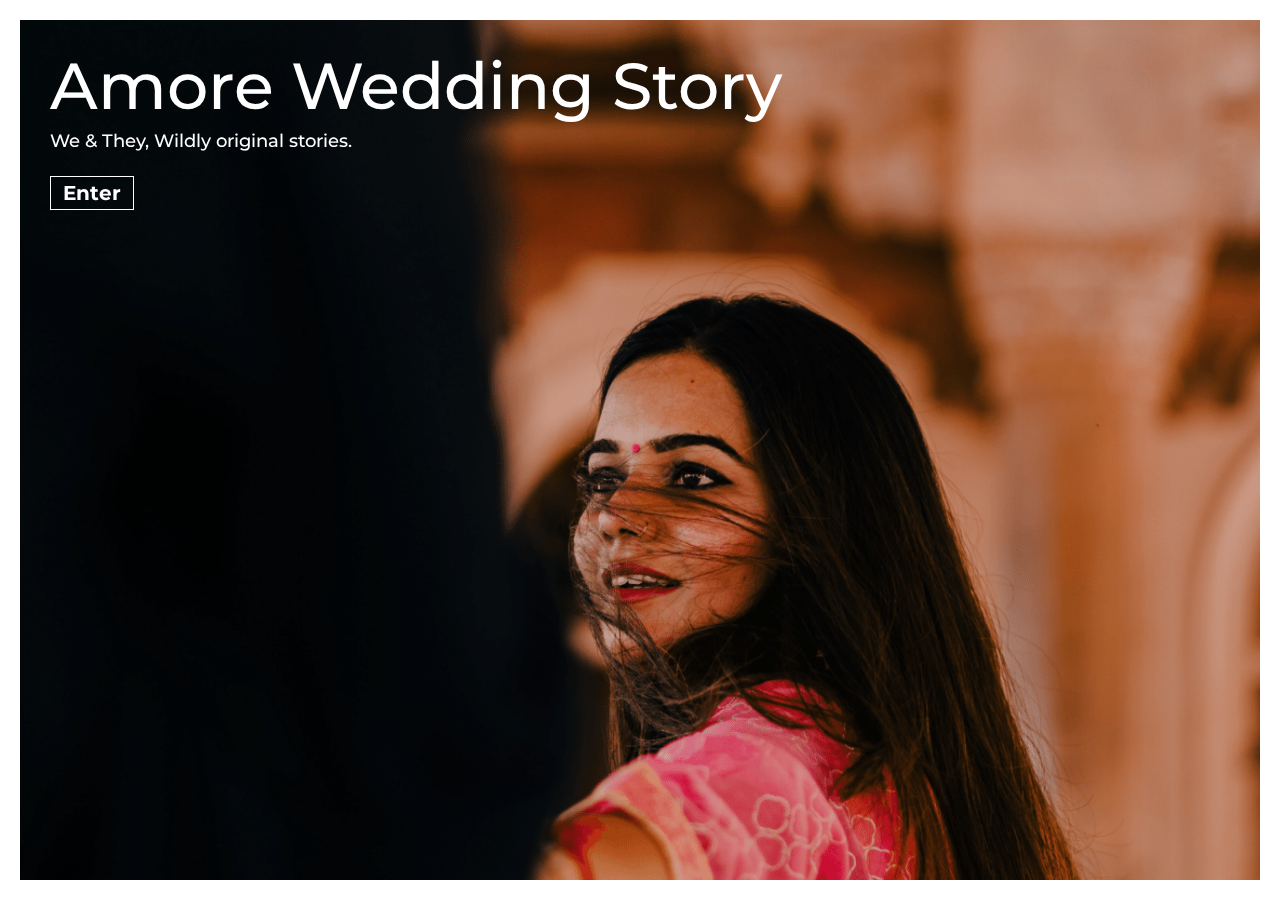
<file: index.html>
<!DOCTYPE html>
<html lang="en">

<head>
    <meta charset="UTF-8">
    <meta http-equiv="X-UA-Compatible" content="IE=edge">
    <meta name="viewport" content="width=device-width, initial-scale=1.0">
    <!-- bootstrap -->
    <link rel="stylesheet" href="https://maxcdn.bootstrapcdn.com/bootstrap/3.3.6/css/bootstrap.min.css">
    <script src="https://ajax.googleapis.com/ajax/libs/jquery/2.1.4/jquery.min.js"></script>
    <script src="https://maxcdn.bootstrapcdn.com/bootstrap/3.3.6/js/bootstrap.min.js"></script>


    <link rel="icon" href="./images/logo.png" type="image/icon type">
    <title>Amore Wedding Story</title>
    <style>/*
        @import url('https://fonts.googleapis.com/css2?family=Montserrat&display=swap');
        @import url('https://fonts.googleapis.com/css2?family=Dancing+Script:wght@600&display=swap'); */
        @import url('https://fonts.googleapis.com/css2?family=Montserrat&display=swap');
        html, body {
            height:100vh;
            margin:0;
            padding:0;
            /*font-family: 'Dancing Script', cursive;*/
            font-family: 'Montserrat', sans-serif;
        }
        #myCarousel{
            z-index: -1;
            padding: 20px;
        }
        .carousel, .item, .active {
            height:100%;
        }
        .carousel-inner {
            height:100%;
        }
        .carousel {
            margin-bottom: 60px;
        }
        .carousel-caption {
            z-index: 10;
        }
        .carousel .item {
            background-color: #777;
        }
        .carousel .carousel-inner .bg {
            background-repeat:no-repeat;
            background-size:cover;
        }
        .carousel .carousel-inner .bg1 {
            background-image:url('./images/index/2.png');
            background-position: center top;
        }
        .carousel .carousel-inner .bg2 {
            background-image:url('./images/index/7.png');
            background-position: center center;
        }
        .carousel .carousel-inner .bg3 {
            background-image:url('./images/index/11.png');
            background-position: center bottom;
        }
        .carousel .carousel-inner .bg4 {
            background-image:url('./images/index/5.png');
            background-position: center bottom;
        }
        .carousel .carousel-inner .bg5 {
            background-image:url('./images/index/6.png');
            background-position: center bottom;
        }
        .havi{
            color: white;
            /*font-family: 'Dancing Script', cursive;*/
            font-family: 'Montserrat', sans-serif;
            position: absolute;
            z-index: 9999;
            margin: 50px;
        }
        .havi h1{
            font-size: 65px;
            margin: 0;
        }
        .havi a{
            text-decoration: none;
        }
        .havi button{
            background-color: transparent;
        }
        .button {
            font: bold 20px Arial;
            /*font-family: 'Dancing Script', cursive;*/
            font-family: 'Montserrat', sans-serif;
            text-decoration: none;
            color: white;
            padding: 4px 12px 4px 12px;
            /*border-top: 1px solid #333333;*/
            border-top: 1px solid white;
            border-right: 1px solid white;
            border-bottom: 1px solid white;
            border-left: 1px solid white;
        }
        .button:hover{
            color: white;
        }
        @media screen and (max-width: 713px) {
            .havi h1{
                font-size: 50px;
            }
        }
        @media screen and (max-width: 590px) {
            .havi h1{
                font-size: 45px;
                font-weight: bolder;
            }
        }
        @media screen and (max-width: 480px) {
            .havi h1{
                font-size: 35px;
                font-weight: bolder;
            }
        }
    </style>
</head>
<!--  -->
<body>
    <div class="havi">
        <h1>Amore Wedding Story</h1>
        <h4>We & They, Wildly original stories.</h4>
        <br>
        <a href="./home.html" class="button">Enter</a>
    </div>
    <div id="myCarousel" class="carousel .carousel-fade" data-ride="carousel">
        <div class="carousel-inner">
            <div class="item bg bg1 active">
                <div class="container">
                <!--    <div class="carousel-caption">
                        <h1>Example headline.</h1>
                        <p>Note: If you're viewing this page via a <code>file://</code> URL, the "next" and "previous"
                            Glyphicon buttons on the left and right might not load/display properly due to web browser
                            security rules.</p>
                        <p><a class="btn btn-lg btn-primary" href="#" role="button">Sign up today</a></p>
                    </div>-->
                </div>
            </div>
            <div class="item bg bg2">
                <div class="container">
                <!--    <div class="carousel-caption">
                        <h1>Another example headline.</h1>
                        <p>Cras justo odio, dapibus ac facilisis in, egestas eget quam. Donec id elit non mi porta gravida
                            at eget metus. Nullam id dolor id nibh ultricies vehicula ut id elit.</p>
                        <p><a class="btn btn-lg btn-primary" href="#" role="button">Learn more</a></p>
                    </div>-->
                </div>
            </div>
            <div class="item bg bg3">
                <div class="container">
                <!--    <div class="carousel-caption">
                        <h1>One more for good measure.</h1>
                        <p>Cras justo odio, dapibus ac facilisis in, egestas eget quam. Donec id elit non mi porta gravida
                            at eget metus. Nullam id dolor id nibh ultricies vehicula ut id elit.</p>
                        <p><a class="btn btn-lg btn-primary" href="#" role="button">Browse gallery</a></p>
                    </div>-->
                </div>
            </div>
            <div class="item bg bg4">
                <div class="container">
                <!--    <div class="carousel-caption">
                        <h1>One more for good measure.</h1>
                        <p>Cras justo odio, dapibus ac facilisis in, egestas eget quam. Donec id elit non mi porta gravida
                            at eget metus. Nullam id dolor id nibh ultricies vehicula ut id elit.</p>
                        <p><a class="btn btn-lg btn-primary" href="#" role="button">Browse gallery</a></p>
                    </div>-->
                </div>
            </div>
            <div class="item bg bg5">
                <div class="container">
                <!--    <div class="carousel-caption">
                        <h1>One more for good measure.</h1>
                        <p>Cras justo odio, dapibus ac facilisis in, egestas eget quam. Donec id elit non mi porta gravida
                            at eget metus. Nullam id dolor id nibh ultricies vehicula ut id elit.</p>
                        <p><a class="btn btn-lg btn-primary" href="#" role="button">Browse gallery</a></p>
                    </div>-->
                </div>
            </div>
        </div>
    </div>
</body>

</html>
</file>
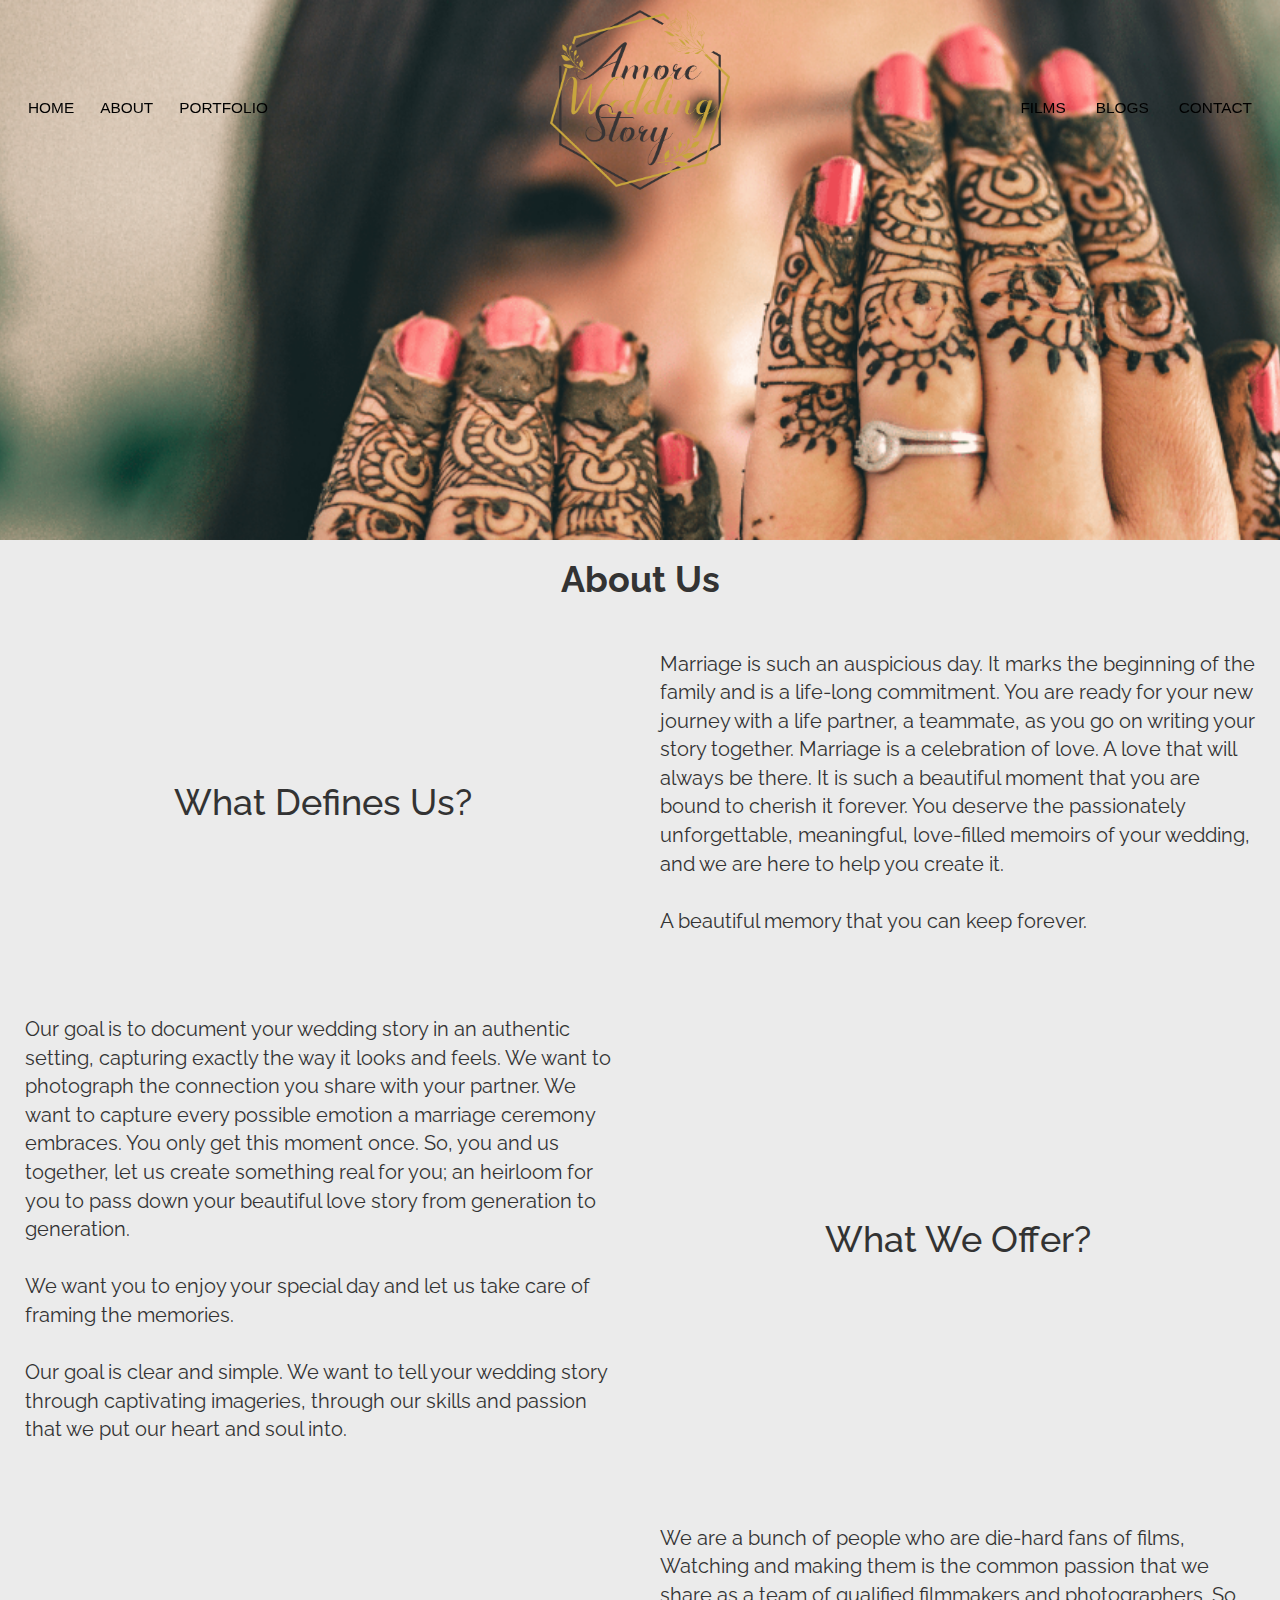
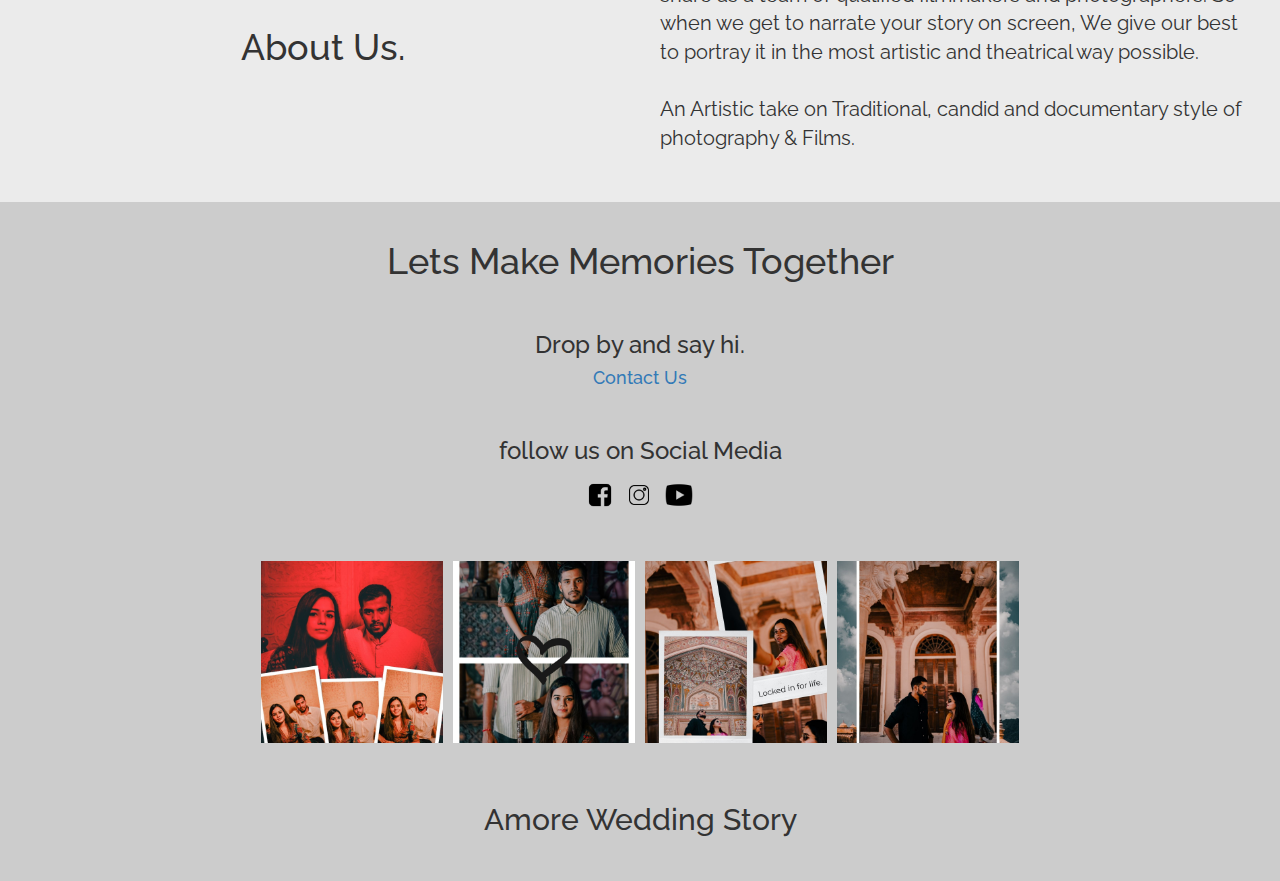
<file: about.html>
<!DOCTYPE html>
<html lang="en">

<head>
    <meta charset="UTF-8">
    <meta http-equiv="X-UA-Compatible" content="IE=edge">
    <meta name="viewport" content="width=device-width, initial-scale=1.0">
    <!-- bootstrap -->
    <link rel="stylesheet" href="https://maxcdn.bootstrapcdn.com/bootstrap/3.4.1/css/bootstrap.min.css">
    <script src="https://ajax.googleapis.com/ajax/libs/jquery/3.5.1/jquery.min.js"></script>
    <script src="https://maxcdn.bootstrapcdn.com/bootstrap/3.4.1/js/bootstrap.min.js"></script>


    <link rel="stylesheet" href="./css/style.css">
    <link rel="icon" href="./images/logo.png" type="image/icon type">
    <title>About</title>
</head>

<body>
    <header class="large">
        <div class="container">
            <nav>
                <div class="logo_area">
                    <a href="./index.html"><img class="logo_img" src="./images/logo.png"></a>
                </div>
                <div class="inner">
                    <ul id="">
                        <li><a href="./home.html">Home</a></li>
                        <li><a href="./about.html">About</a></li>
                        <li><a href="./portfolio.html">Portfolio</a></li>
                        <li><a href="./films.html">Films</a></li>
                        <li><a href="./blogs.html">Blogs</a></li>
                        <li><a href="./contact.html">Contact</a></li>
                    </ul>
                </div>
                <div class="button-area">
                    <button onclick="openNav()">&#9776</button>
                </div>
                <!-- <span class="havi" style="font-size:30px;cursor:pointer" onclick="openNav()">&#9776;</span> -->
                <div id="myNav" class="overlay">
                
                    <div class="overlay-content">
                        <a href="./home.html">Home</a>
                        <a href="./about.html">About</a>
                        <a href="./portfolio.html">Portfolio</a>
                        <a href="./films.html">Films</a>
                        <a href="./blogs.html">Blogs</a>
                        <a href="./contact.html">Contact</a>
                        <a href="javascript:void(0)" class="closebtn" onclick="closeNav()">&times;</a>
                    </div>
                </div>
            </nav>
        </div>
    </header>
    <a href="#" id="scroll" style="display: none;"><span></span></a>
    <body id="body">
        <main>
            <div id="about-parallax">
            </div>
        </main>
    </body>
    
    
    <div>
        <h1 style="text-align: center; font-weight: bold;">About Us</h1>
    </div>
    <div class="row">
        <div class="col-6">
            <div class="parent">
                <h1>
                    What Defines Us?
                </h1>
            </div>
        </div>
        <div class="col-6">
            <p>
                Marriage is such an auspicious day. It marks the beginning of the family and is a life-long
                commitment.
                You are ready for your new journey with a life partner, a teammate, as you go on writing your story
                together. Marriage
                is a celebration of love. A love that will always be there. It is such a beautiful moment that you are bound
                to cherish
                it forever. You deserve the passionately unforgettable, meaningful, love-filled memoirs of your wedding, and
                we are here
                to help you create it.
                <br><br>
                A beautiful memory that you can keep forever.
            </p>
        </div>
    </div>
    <div class="about">
        <div class="row">
            <div class="col-6 mobile-visible">
                <div class="parent">
                    <h1>
                        What We Offer?
                    </h1>
                </div>
            </div>
            <div class="col-6 ">
                <p>
                    Our goal is to document your wedding story in an authentic setting, capturing exactly the way it looks
                    and feels. We
                    want to photograph the connection you share with your partner. We want to capture every possible emotion
                    a marriage
                    ceremony embraces. You only get this moment once. So, you and us together, let us create something real
                    for you; an
                    heirloom for you to pass down your beautiful love story from generation to generation.
                    <br><br>
                    We want you to enjoy your special day and let us take care of framing the memories.
                    <br><br>
                    Our goal is clear and simple. We want to tell your wedding story through captivating imageries, through
                    our skills and
                    passion that we put our heart and soul into.
                </p>
            </div>
            <div class="col-6 visible">
                <div class="parent">
                    <h1>
                        What We Offer?
                    </h1>
                </div>
            </div>
        </div>
    </div>
    <div class="row">
        <div class="col-6">
            <div class="parent">
                <h1>
                    About Us.
                </h1>
            </div>
        </div>
        <div class="col-6">
            <p>
                We are a bunch of people who are die-hard fans of films, Watching and making them is the common passion that we share as
                a team of qualified filmmakers and photographers. So when we get to narrate your story on screen, We give our best to
                portray it in the most artistic and theatrical way possible.
                <br>
                <br>
                An Artistic take on Traditional, candid and documentary style of photography & Films.
            </p>
        </div>
    </div>
    <!--
    <div class="team-container">
        <div class="card">
            <div class="imgBx">
                <img src="https://media.istockphoto.com/photos/outdoor-shot-of-young-beautiful-woman-picture-id539208122?k=6&m=539208122&s=612x612&w=0&h=hX0bAMPBaMgnMDVPC74U1HDhK3_wtL2PTXPs4w4GDJY="
                    alt="" style="width:100%" />
            </div>
            <div class="content">
                <div class="contentBx">
                    <h3>John <br /><span>Web Developer</span></h3>
                </div>
                <ul class="sci">
                    <li style="--i: 1">
                        <a href="#"><i class="fa fa-instagram" aria-hidden="true"></i></a>
                    </li>
                    <li style="--i: 2">
                        <a href="#"><i class="fa fa-facebook" aria-hidden="true"></i></a>
                    </li>
                    <li style="--i: 3">
                        <a href="#"><i class="fa fa-snapchat" aria-hidden="true"></i></a>
                    </li>
                </ul>
            </div>
        </div>
        <div class="card">
            <div class="imgBx">
                <img src="https://www.zarias.com/wp-content/uploads/2015/08/Portrait-Photography-Tips-and-Ideas-11.jpg"
                    alt="" style="width:100%" />
            </div>
            <div class="content">
                <div class="contentBx">
                    <h3>John <br /><span>Web Developer</span></h3>
                </div>
                <ul class="sci">
                    <li style="--i: 1">
                        <a href="#"><i class="fa fa-instagram" aria-hidden="true"></i></a>
                    </li>
                    <li style="--i: 2">
                        <a href="#"><i class="fa fa-github" aria-hidden="true"></i></a>
                    </li>
                    <li style="--i: 3">
                        <a href="#"><i class="fa fa-linkedin" aria-hidden="true"></i></a>
                    </li>
                </ul>
            </div>
        </div>
        <div class="card">
            <div class="imgBx">
                <img src="https://i.pinimg.com/originals/44/6a/28/446a286c5a47a3ee44243816d19c9c9f.jpg" alt=""
                    style="width: 100%;" />
            </div>
            <div class="content">
                <div class="contentBx">
                    <h3>John <br /><span>Web Developer</span></h3>
                </div>
                <ul class="sci">
                    <li style="--i: 1">
                        <a href="#"><i class="fa fa-instagram" aria-hidden="true"></i></a>
                    </li>
                    <li style="--i: 2">
                        <a href="#"><i class="fa fa-github" aria-hidden="true"></i></a>
                    </li>
                    <li style="--i: 3">
                        <a href="#"><i class="fa fa-linkedin" aria-hidden="true"></i></a>
                    </li>
                </ul>
            </div>
        </div>
    </div>
    -->
    
   
    <footer>
        <div class="footer-title">
            <h1>Lets Make Memories Together</h1>
        </div>
        <div class="footer-contact">
            <h3>Drop by and say hi.</h3>
            <a href="./contact.html" style="text-decoration: none;">
                <h4>Contact Us</h4>
            </a>
        </div>
        <div class="footer-insta">
            <h3>follow us on Social Media</h3>
            <a href="https://www.facebook.com/Amore-Wedding-Story-107498007303156/"><img src="./images/facebook.png" alt=""
                    width="40px" class="footer-padding"></a>
            <a href="https://www.instagram.com/amoreweddingstory/"><img src="./images/instagram.png" alt="" width="30px"
                    class="footer-padding"></a>
            <a href="https://www.youtube.com/channel/UCEms8phxU-oGVElpjEGQpew"><img src="./images/youtube.png" alt=""
                    width="42px" class="footer-padding"></a> <br><br>
        </div>
        <div class="gallery">
            <div class="gallery-img">
                <img src="./images/footer/1.jpg" alt="" width="50%">
                <img src="./images/footer/2.jpg" alt="" width="50%">
            </div>
            <div class="gallery-img">
                <img src="./images/footer/3.jpg" alt="" width="50%">
                <img src="./images/footer/4.jpg" alt="" width="50%">
            </div>
        </div>
        <div class="footer-name">
            <h2>Amore Wedding Story</h2>
        </div>
    </footer>
    <script src="./javascript/script.js"></script>
    
    <script>
        document.getElementById("body").onscroll = function myFunction() {
            var scrolltotop = document.scrollingElement.scrollTop;
            var target = document.getElementById("about-parallax");
            var xvalue = "center";
            var factor = 0.3;
            var yvalue = scrolltotop * factor;
            target.style.backgroundPosition = xvalue + " " + yvalue + "px";
        }
    </script>
</body>

</html>
</file>
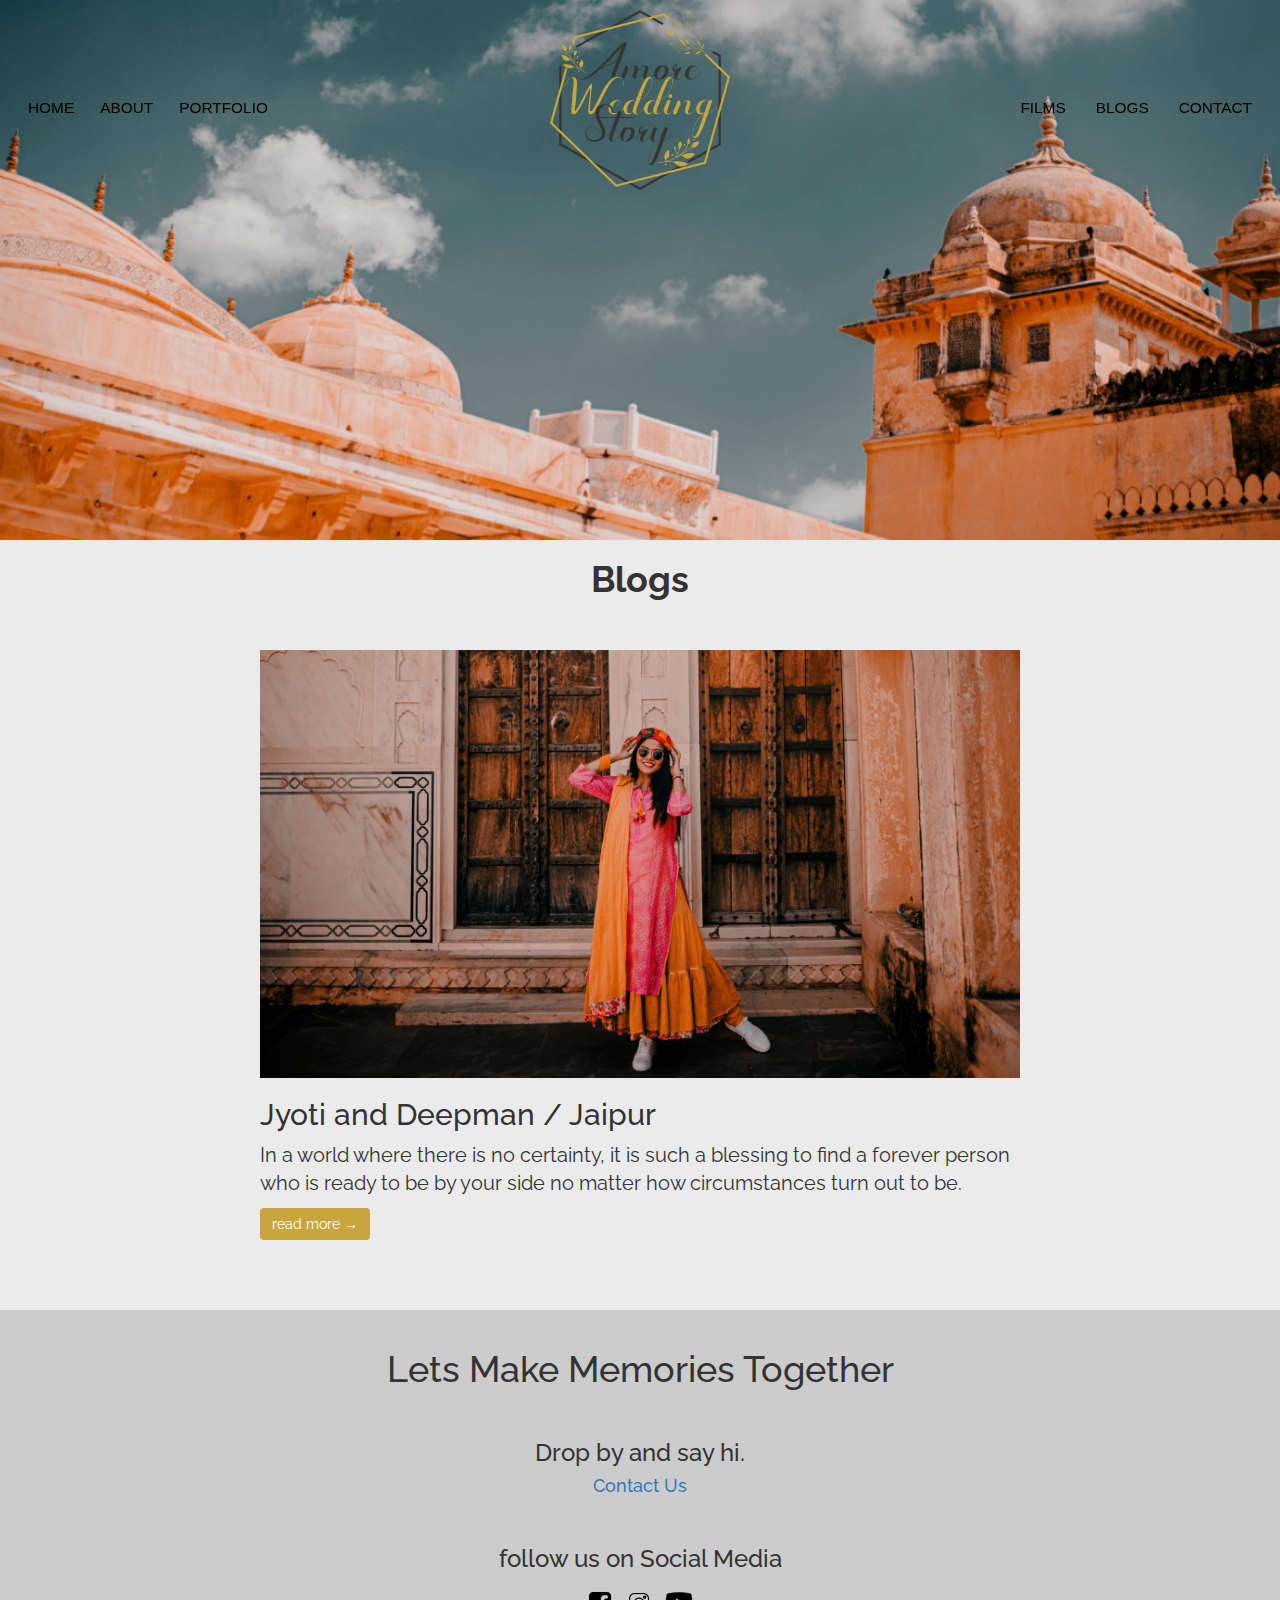
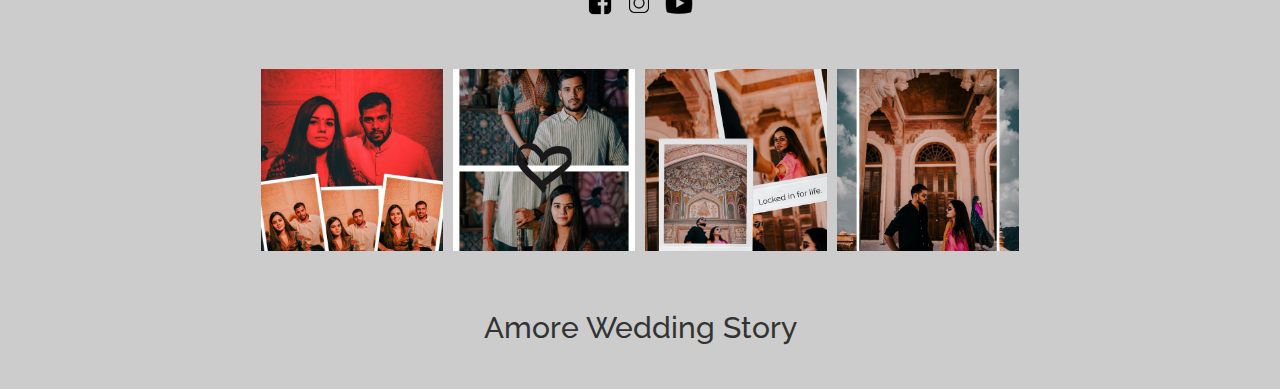
<file: blogs.html>
<!DOCTYPE html>
<html lang="en">

<head>
    <meta charset="UTF-8">
    <meta http-equiv="X-UA-Compatible" content="IE=edge">
    <meta name="viewport" content="width=device-width, initial-scale=1.0">
    <!-- bootstrap -->
    <link rel="stylesheet" href="https://maxcdn.bootstrapcdn.com/bootstrap/3.4.1/css/bootstrap.min.css">
    <script src="https://ajax.googleapis.com/ajax/libs/jquery/3.5.1/jquery.min.js"></script>
    <script src="https://maxcdn.bootstrapcdn.com/bootstrap/3.4.1/js/bootstrap.min.js"></script>


    <link rel="stylesheet" href="./css/style.css">
    <link rel="icon" href="./images/logo.png" type="image/icon type">
    <title>Blogs</title>
    
</head>

<body>
    <header class="large">
        <div class="container">
            <nav>
                <div class="logo_area">
                    <a href="./index.html"><img class="logo_img" src="./images/logo.png"></a>
                </div>
                <div class="inner">
                    <ul id="">
                        <li><a href="./home.html">Home</a></li>
                        <li><a href="./about.html">About</a></li>
                        <li><a href="./portfolio.html">Portfolio</a></li>
                        <li><a href="./films.html">Films</a></li>
                        <li><a href="./blogs.html">Blogs</a></li>
                        <li><a href="./contact.html">Contact</a></li>
                    </ul>
                </div>
                <div class="button-area">
                    <button onclick="openNav()">&#9776</button>
                </div>
                <!-- <span class="havi" style="font-size:30px;cursor:pointer" onclick="openNav()">&#9776;</span> -->
                <div id="myNav" class="overlay">

                    <div class="overlay-content">
                        <a href="./home.html">Home</a>
                        <a href="./about.html">About</a>
                        <a href="./portfolio.html">Portfolio</a>
                        <a href="./films.html">Films</a>
                        <a href="./blogs.html">Blogs</a>
                        <a href="./contact.html">Contact</a>
                        <a href="javascript:void(0)" class="closebtn" onclick="closeNav()">&times;</a>
                    </div>
                </div>
            </nav>
        </div>
    </header>
    <a href="#" id="scroll" style="display: none;"><span></span></a>
    <body id="body">
        <main>
            <div id="blogs-parallax">
            </div>
        </main>
    </body>

    <div>
        <h1 style="text-align: center; font-weight: bold;">Blogs</h1>
    </div>


    <div class="blogs-container">
        <div class="card">
            <img class="card-img-top" src="./images/portfolio.png" alt="..." width="100%">
            <div class="card-body">
                <h2 class="card-title">Jyoti and Deepman / Jaipur</h2>
                <p class="card-text">In a world where there is no certainty, it is such a blessing to find a forever person who is ready to be by your side
                no matter how circumstances turn out to be.</p>
                <a href="./blogs/25-7-2020.html" class="btn btn-primary color">read more →</a>
            </div>
        </div>
    </div>


    <footer>
        <div class="footer-title">
            <h1>Lets Make Memories Together</h1>
        </div>
        <div class="footer-contact">
            <h3>Drop by and say hi.</h3>
            <a href="./contact.html" style="text-decoration: none;">
                <h4>Contact Us</h4>
            </a>
        </div>
        <div class="footer-insta">
            <h3>follow us on Social Media</h3>
            <a href="https://www.facebook.com/Amore-Wedding-Story-107498007303156/"><img src="./images/facebook.png" alt=""
                    width="40px" class="footer-padding"></a>
            <a href="https://www.instagram.com/amoreweddingstory/"><img src="./images/instagram.png" alt="" width="30px"
                    class="footer-padding"></a>
            <a href="https://www.youtube.com/channel/UCEms8phxU-oGVElpjEGQpew"><img src="./images/youtube.png" alt=""
                    width="42px" class="footer-padding"></a> <br><br>
        </div>
        <div class="gallery">
            <div class="gallery-img">
                <img src="./images/footer/1.jpg" alt="" width="50%">
                <img src="./images/footer/2.jpg" alt="" width="50%">
            </div>
            <div class="gallery-img">
                <img src="./images/footer/3.jpg" alt="" width="50%">
                <img src="./images/footer/4.jpg" alt="" width="50%">
            </div>
        </div>
        <div class="footer-name">
            <h2>Amore Wedding Story</h2>
        </div>
    </footer>
    <script src="./javascript/script.js"></script>
    
    <script>
        document.getElementById("body").onscroll = function myFunction() {
            var scrolltotop = document.scrollingElement.scrollTop;
            var target = document.getElementById("blogs-parallax");
            var xvalue = "center";
            var factor = 0.3;
            var yvalue = scrolltotop * factor;
            target.style.backgroundPosition = xvalue + " " + yvalue + "px";
        }
    </script>
</body>

</html>
</file>
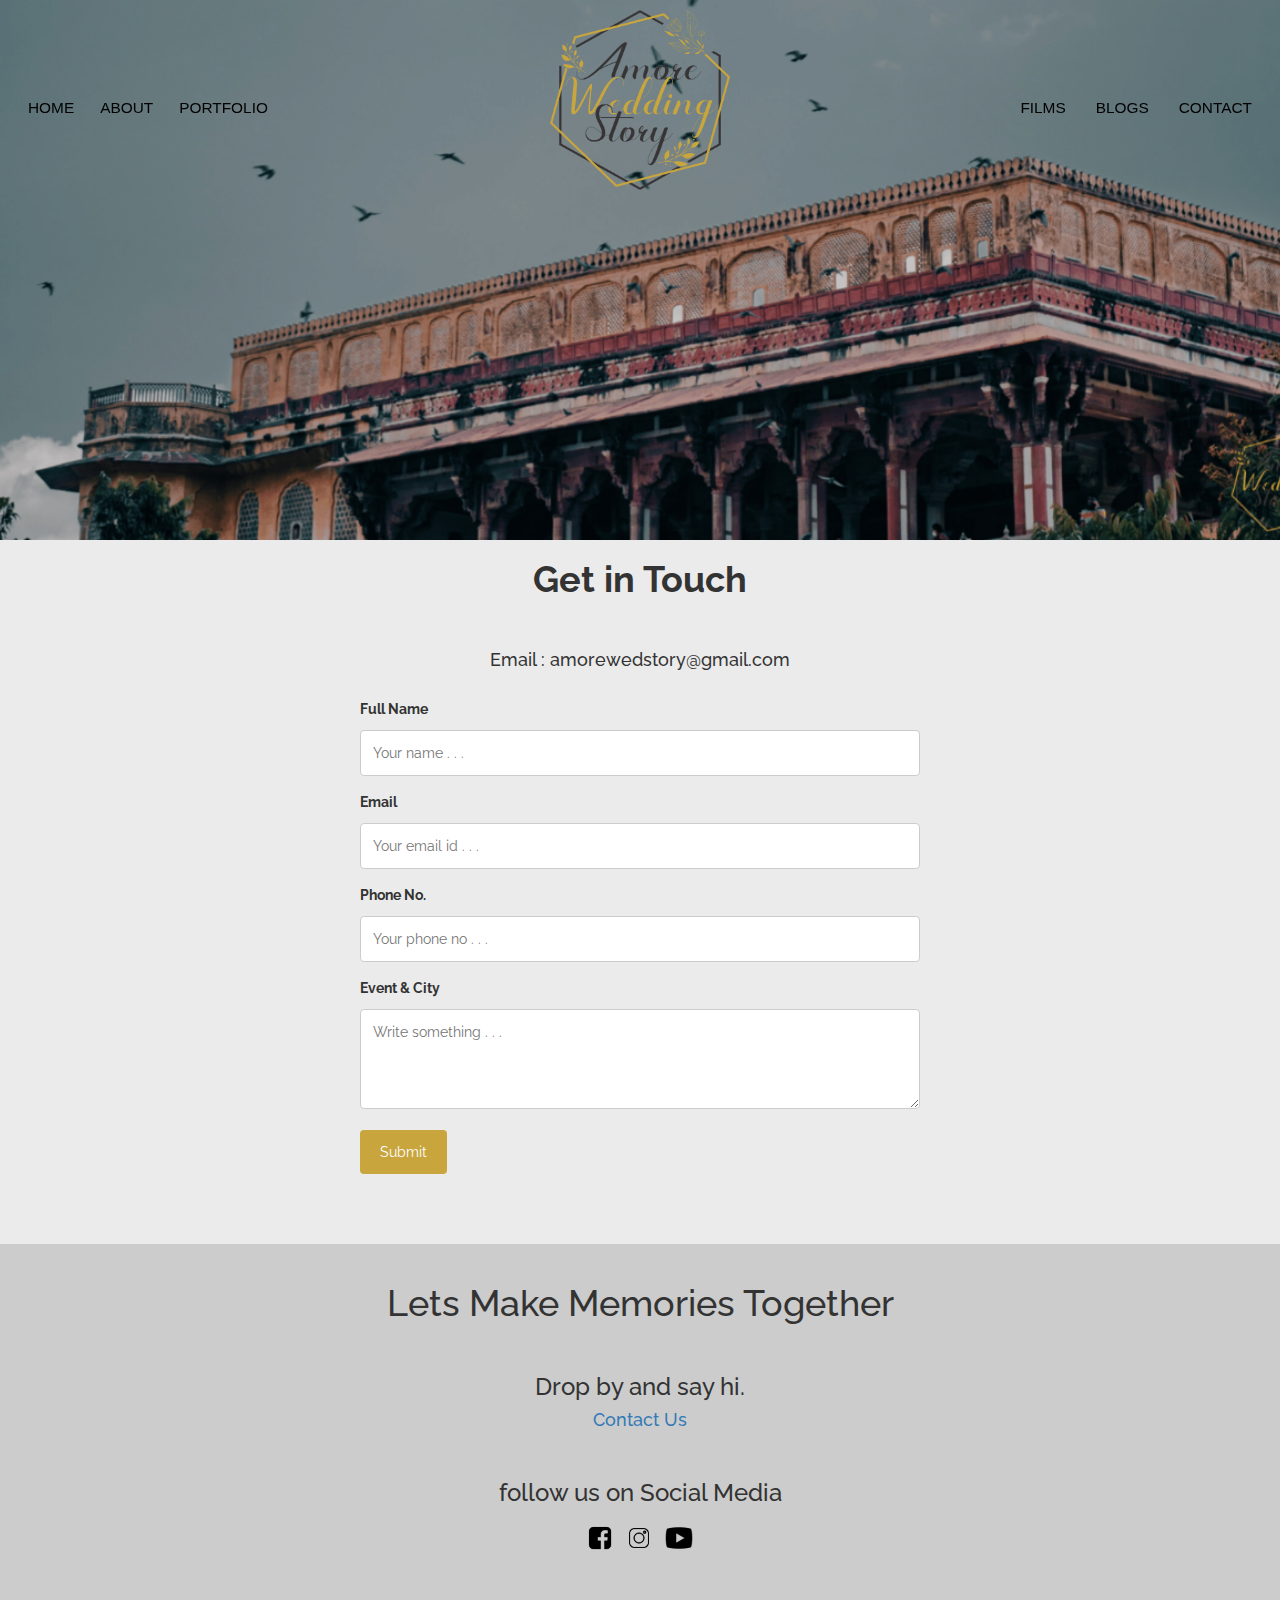
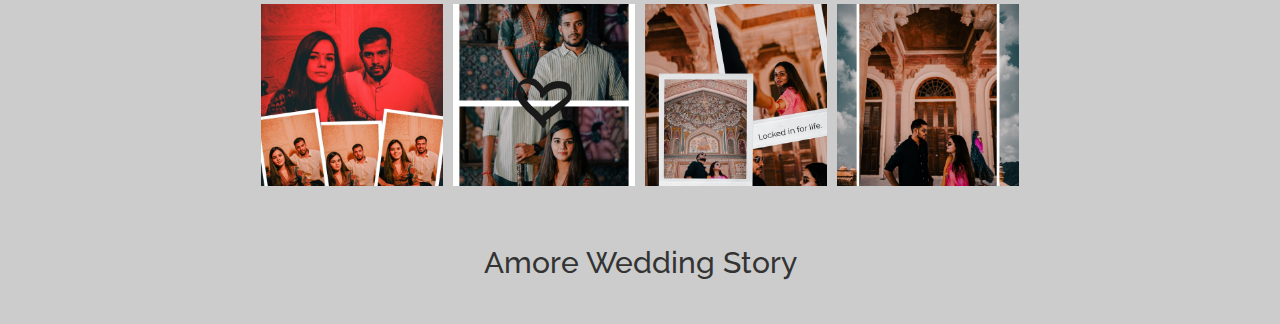
<file: contact.html>
<!DOCTYPE html>
<html lang="en">

<head>
    <meta charset="UTF-8">
    <meta http-equiv="X-UA-Compatible" content="IE=edge">
    <meta name="viewport" content="width=device-width, initial-scale=1.0">
    <!-- bootstrap -->
    <link rel="stylesheet" href="https://maxcdn.bootstrapcdn.com/bootstrap/3.4.1/css/bootstrap.min.css">
    <script src="https://ajax.googleapis.com/ajax/libs/jquery/3.5.1/jquery.min.js"></script>
    <script src="https://maxcdn.bootstrapcdn.com/bootstrap/3.4.1/js/bootstrap.min.js"></script>


    <link rel="stylesheet" href="./css/style.css">
    <link rel="icon" href="./images/logo.png" type="image/icon type">
    <title>Contact Us</title>
</head>

<body>
    <header class="large">
        <div class="container">
            <nav>
                <div class="logo_area">
                    <a href="./index.html"><img class="logo_img" src="./images/logo.png"></a>
                </div>
                <div class="inner">
                    <ul id="">
                        <li><a href="./home.html">Home</a></li>
                        <li><a href="./about.html">About</a></li>
                        <li><a href="./portfolio.html">Portfolio</a></li>
                        <li><a href="./films.html">Films</a></li>
                        <li><a href="./blogs.html">Blogs</a></li>
                        <li><a href="./contact.html">Contact</a></li>
                    </ul>
                </div>
                <div class="button-area">
                    <button onclick="openNav()">&#9776</button>
                </div>
                <!-- <span class="havi" style="font-size:30px;cursor:pointer" onclick="openNav()">&#9776;</span> -->
                <div id="myNav" class="overlay">

                    <div class="overlay-content">
                        <a href="./home.html">Home</a>
                        <a href="./about.html">About</a>
                        <a href="./portfolio.html">Portfolio</a>
                        <a href="./films.html">Films</a>
                        <a href="./blogs.html">Blogs</a>
                        <a href="./contact.html">Contact</a>
                        <a href="javascript:void(0)" class="closebtn" onclick="closeNav()">&times;</a>
                    </div>
                </div>
            </nav>
        </div>
    </header>
    <a href="#" id="scroll" style="display: none;"><span></span></a>
    <body id="body">
        <main>
            <div id="contact-parallax">
            </div>
        </main>
    </body>

    <div>
        <h1 style="text-align: center; font-weight: bold;">Get in Touch</h1>
    </div>

    <div class="contact-container">
        <h4 class="text-center">Email : amorewedstory@gmail.com</h4><br>
        <!--<form action="/action_page.php">-->
        <form action="https://formsubmit.co/amorewedstory@gmail.com" method="POST">
            <input type="hidden" name="_subject" value="New form submission!">
            <label for="fname">Full Name</label>
            <input type="text" id="fname" name="fullname" placeholder="Your name . . ." required>
        
            <label for="lname">Email</label>
            <input type="email" id="email" name="email" placeholder="Your email id . . ." required>

            <label for="phone">Phone No.</label>
            <input type="phone" id="phone" name="phone" placeholder="Your phone no . . ." required>
            <!--
            <label for="country">Country</label>
            <select id="country" name="country" required>
                <option value="australia">Australia</option>
                <option value="canada">Canada</option>
                <option value="usa">USA</option>
            </select>
            -->
            <label for="event">Event & City</label>
            <textarea id="event" name="event" placeholder="Write something . . ." style="height:100px" required></textarea>
        
            <input type="hidden" name="_next" value="https://amoreweddingstory.com/thanks.html">

            <input type="submit" value="Submit">
        </form>
    </div>


    <footer>
        <div class="footer-title">
            <h1>Lets Make Memories Together</h1>
        </div>
        <div class="footer-contact">
            <h3>Drop by and say hi.</h3>
            <a href="./contact.html" style="text-decoration: none;">
                <h4>Contact Us</h4>
            </a>
        </div>
        <div class="footer-insta">
            <h3>follow us on Social Media</h3>
            <a href="https://www.facebook.com/Amore-Wedding-Story-107498007303156/"><img src="./images/facebook.png" alt=""
                    width="40px" class="footer-padding"></a>
            <a href="https://www.instagram.com/amoreweddingstory/"><img src="./images/instagram.png" alt="" width="30px"
                    class="footer-padding"></a>
            <a href="https://www.youtube.com/channel/UCEms8phxU-oGVElpjEGQpew"><img src="./images/youtube.png" alt=""
                    width="42px" class="footer-padding"></a> <br><br>
        </div>
        <div class="gallery">
            <div class="gallery-img">
                <img src="./images/footer/1.jpg" alt="" width="50%">
                <img src="./images/footer/2.jpg" alt="" width="50%">
            </div>
            <div class="gallery-img">
                <img src="./images/footer/3.jpg" alt="" width="50%">
                <img src="./images/footer/4.jpg" alt="" width="50%">
            </div>
        </div>
        <div class="footer-name">
            <h2>Amore Wedding Story</h2>
        </div>
    </footer>
    <script src="./javascript/script.js"></script>
    <script>
        document.getElementById("body").onscroll = function myFunction() {
            var scrolltotop = document.scrollingElement.scrollTop;
            var target = document.getElementById("contact-parallax");
            var xvalue = "center";
            var factor = 0.3;
            var yvalue = scrolltotop * factor;
            target.style.backgroundPosition = xvalue + " " + yvalue + "px";
        }
    </script>
</body>

</html>
</file>
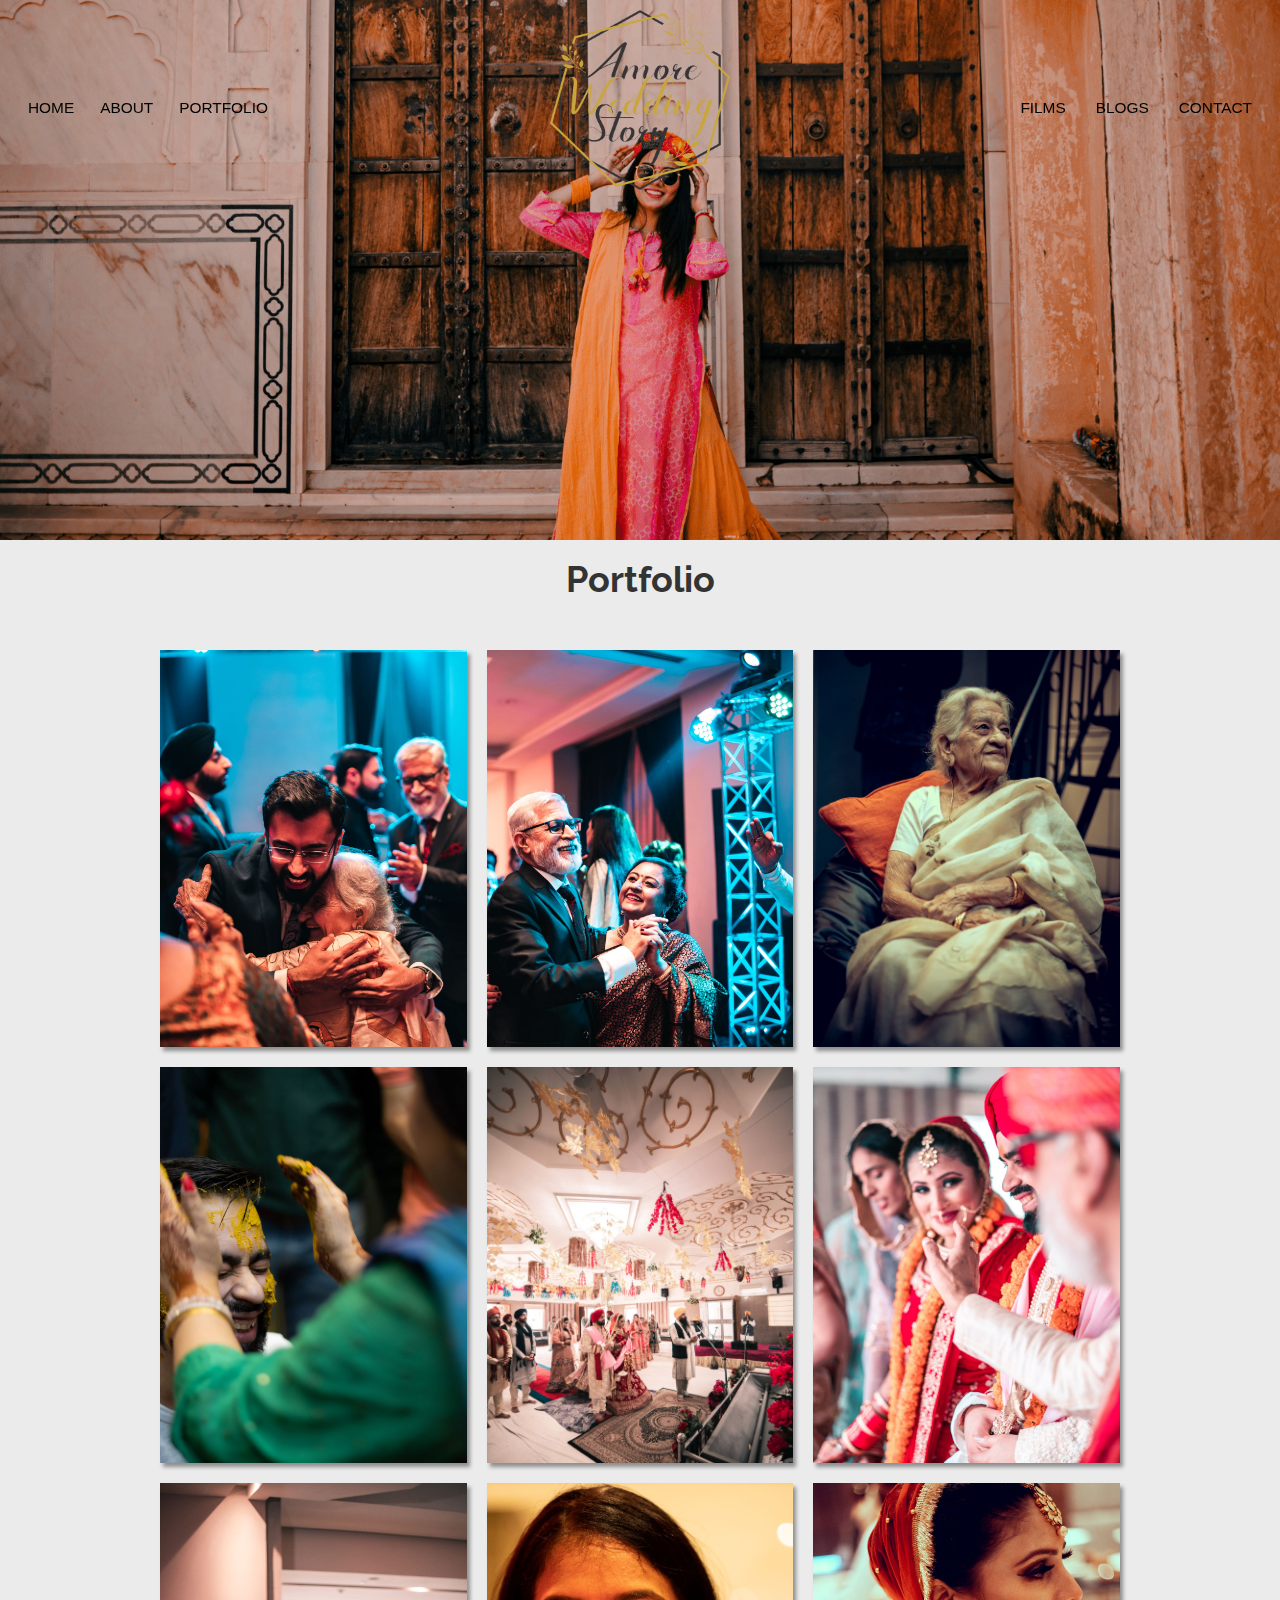
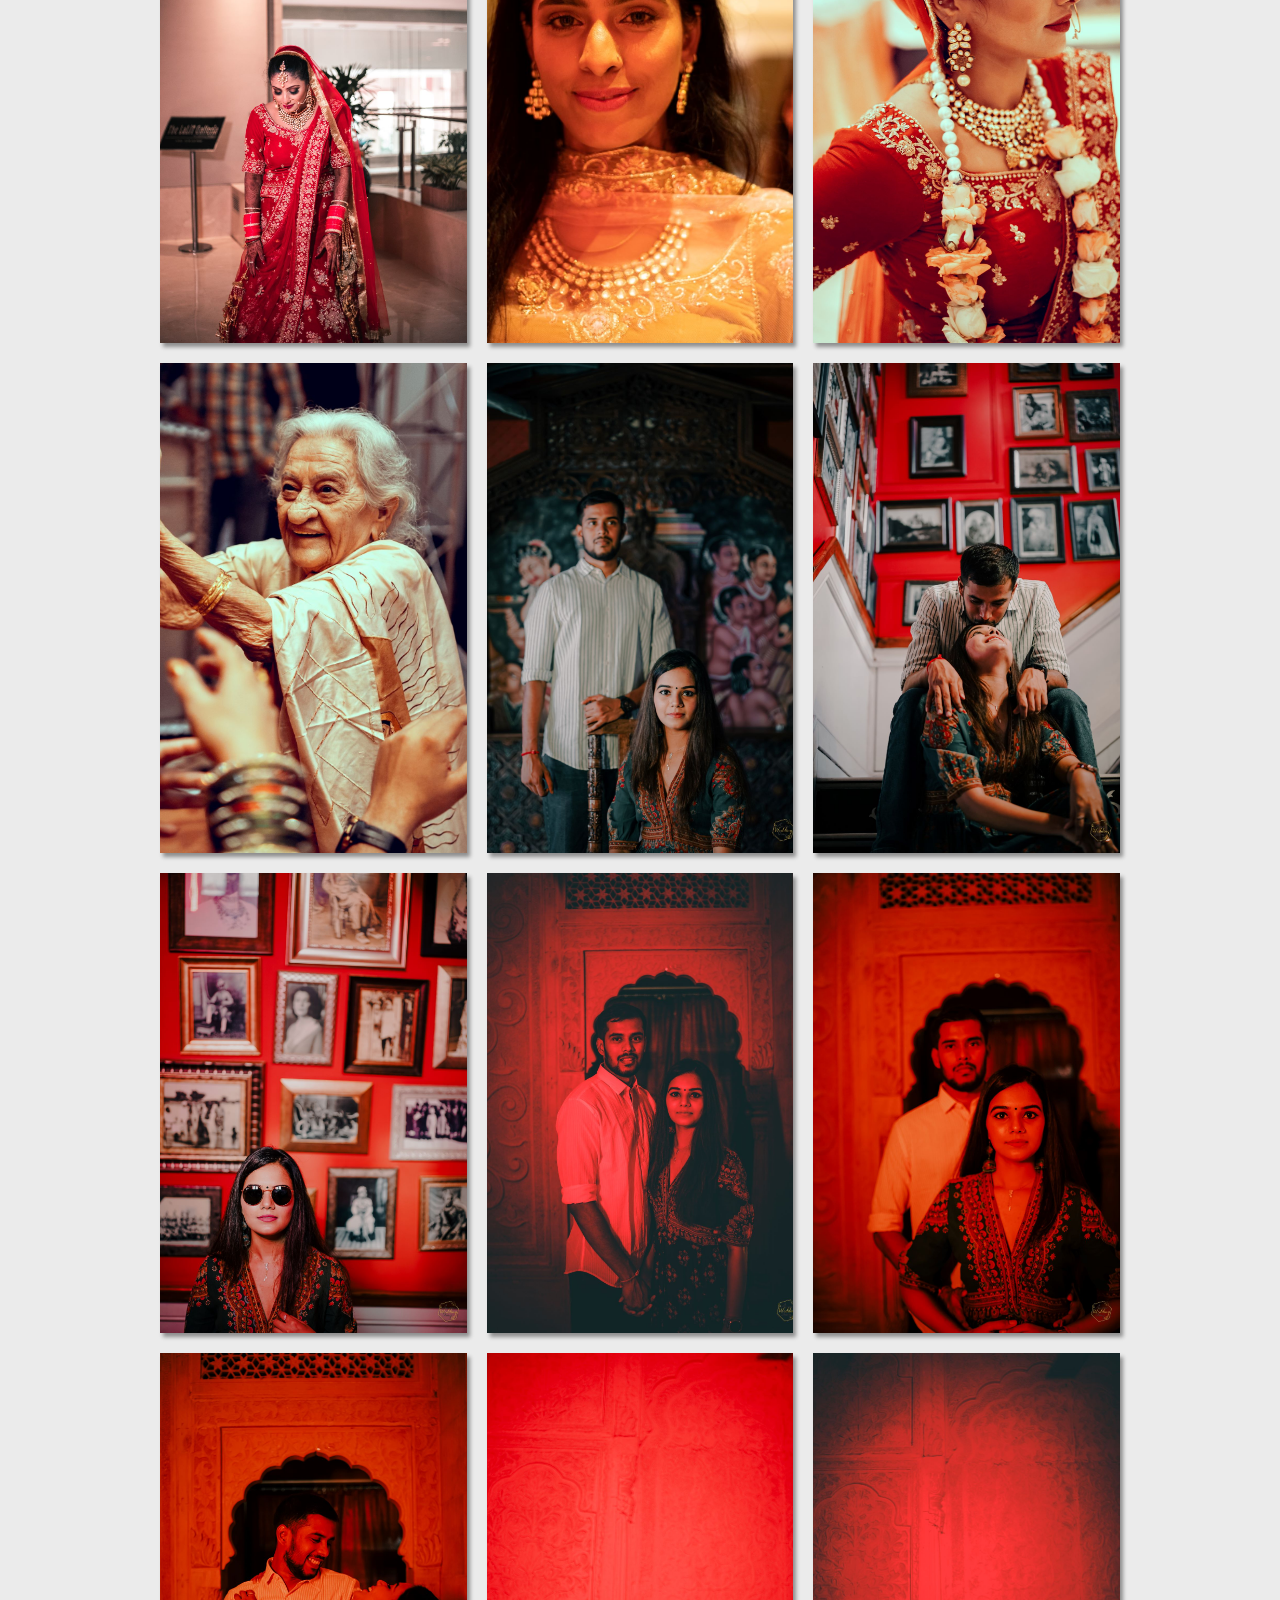
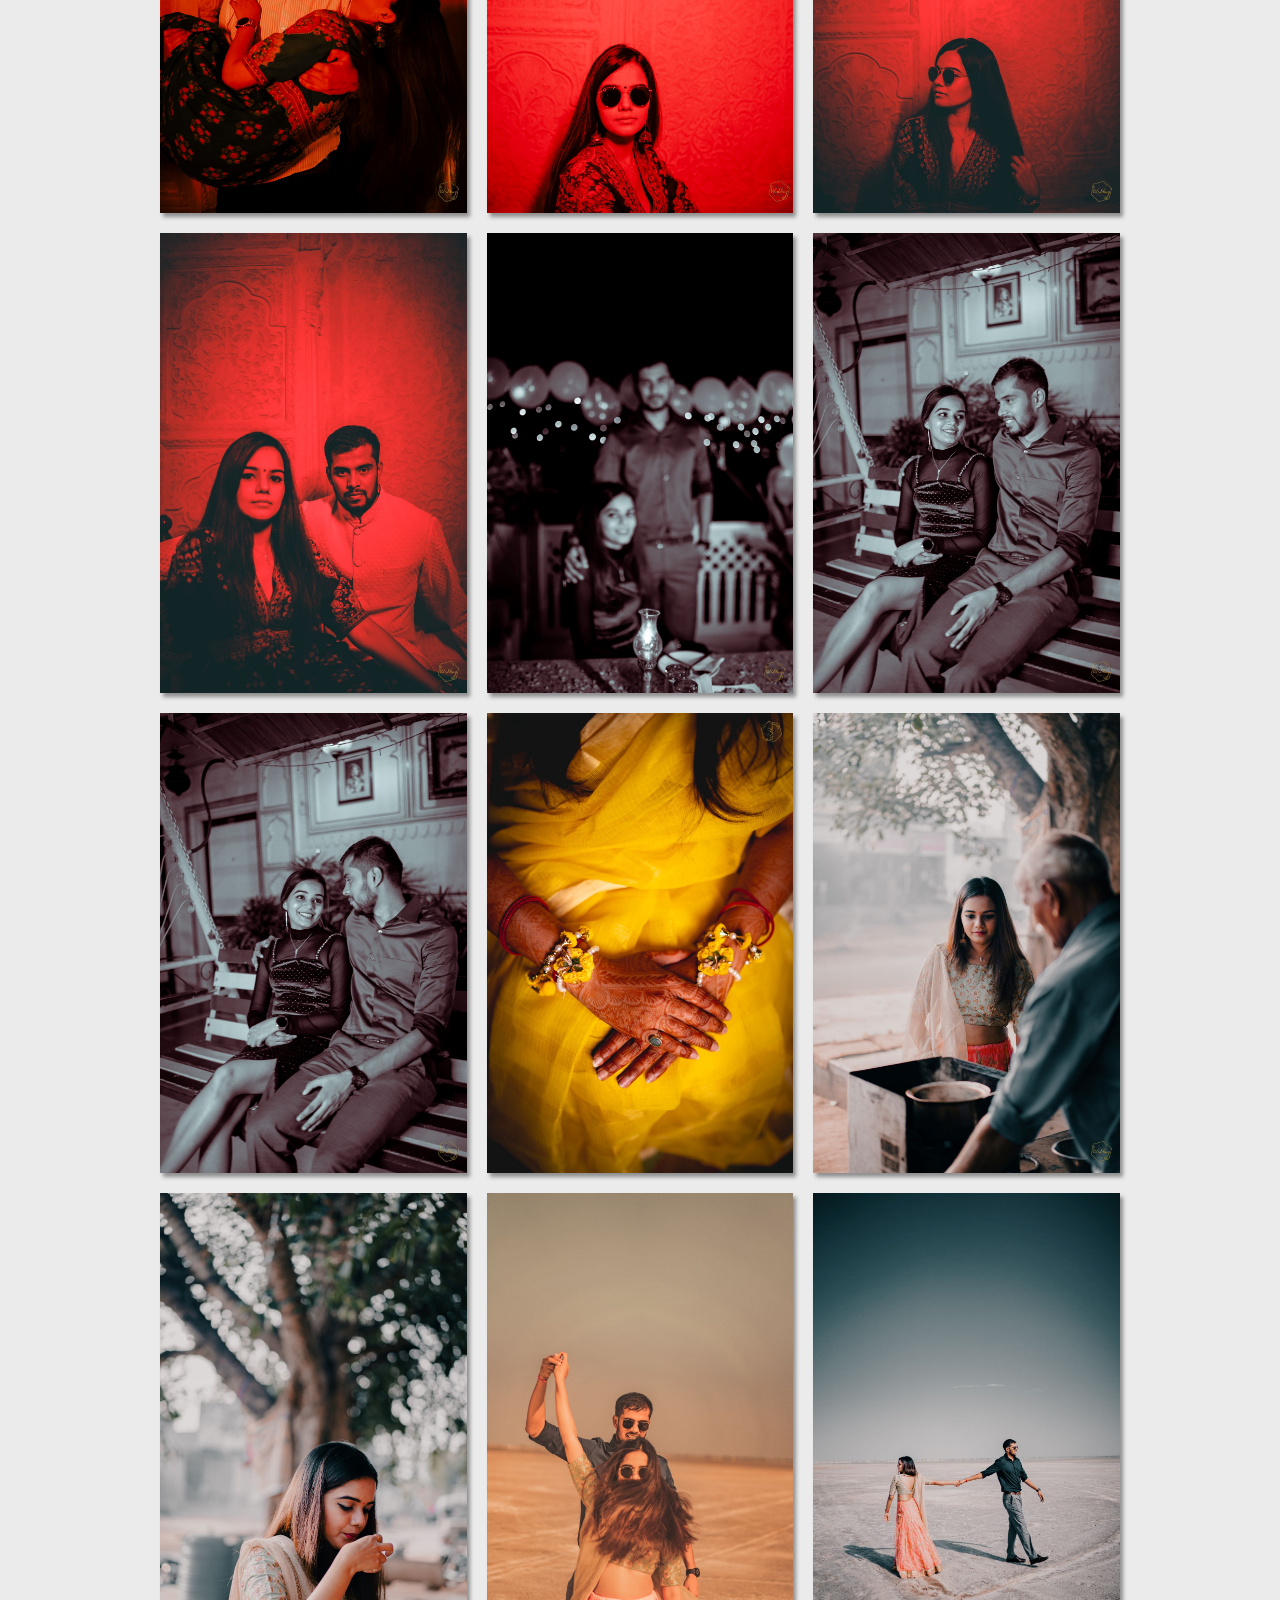
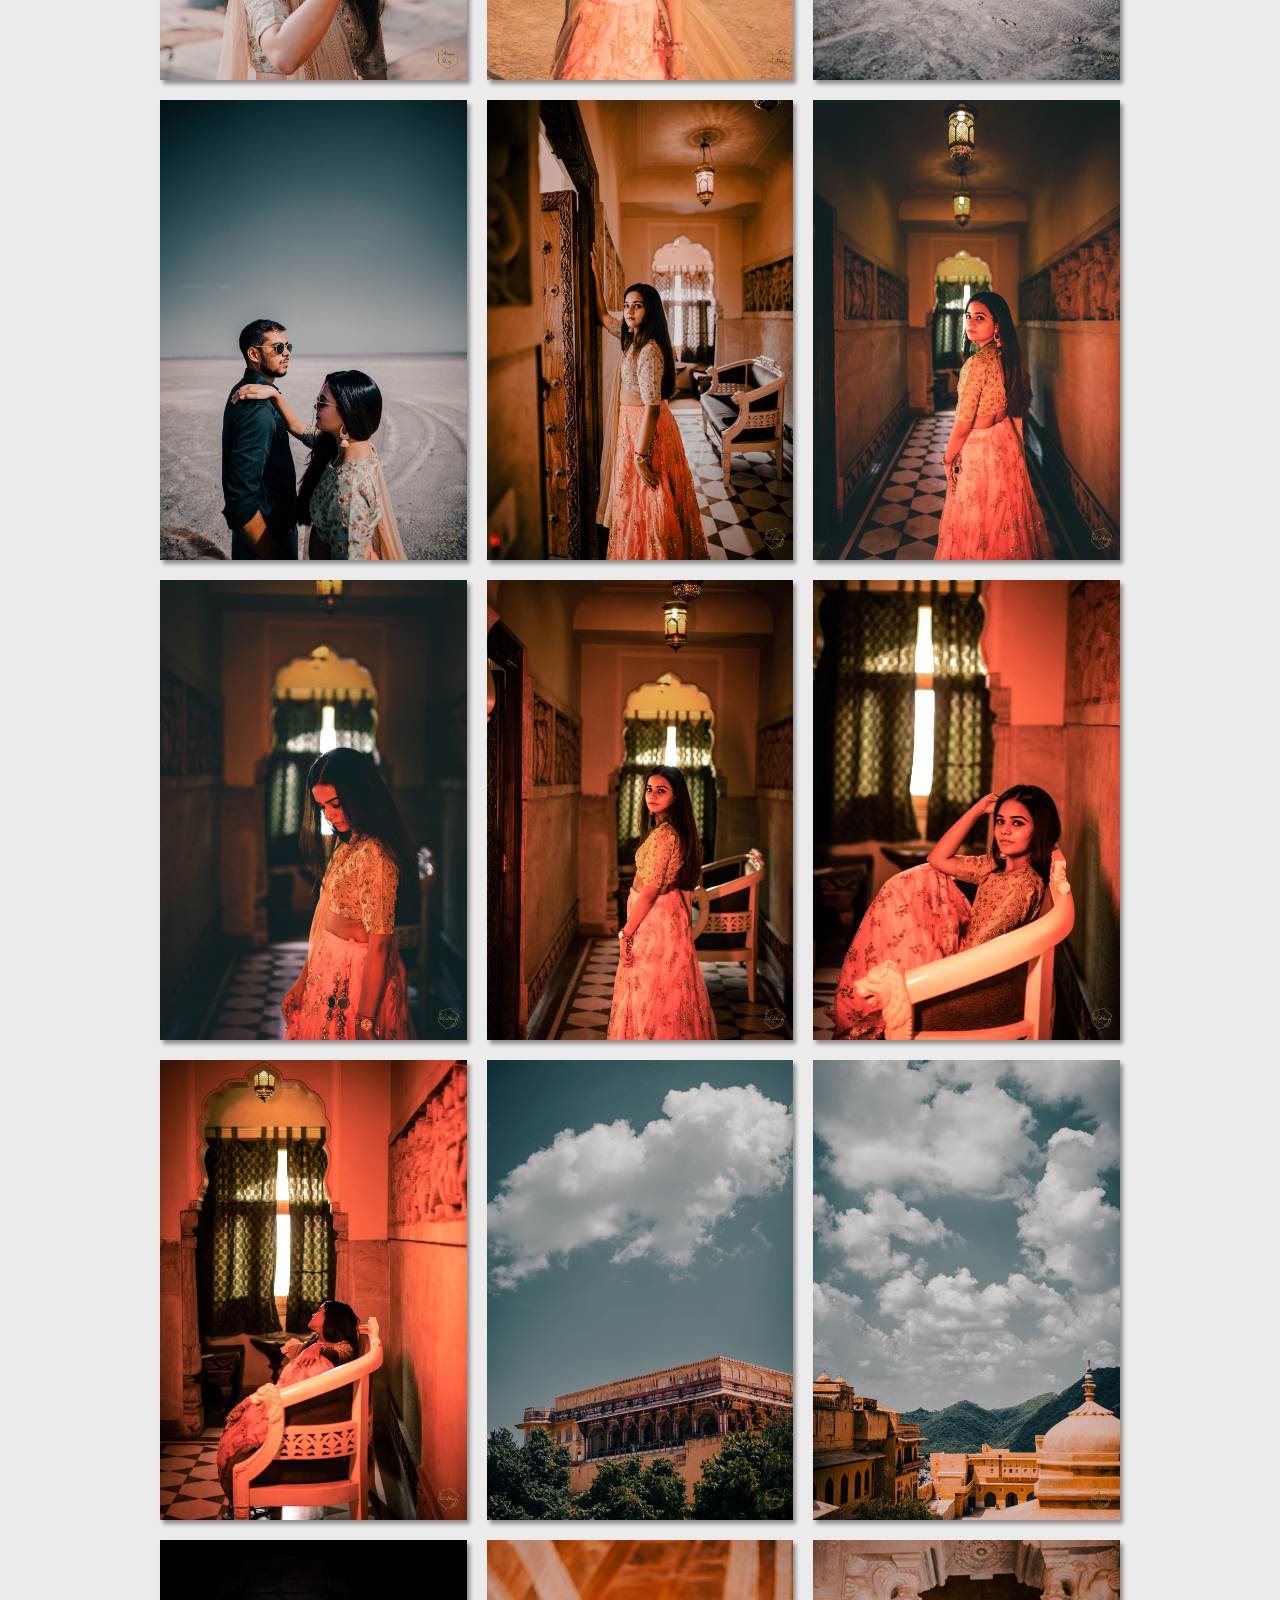
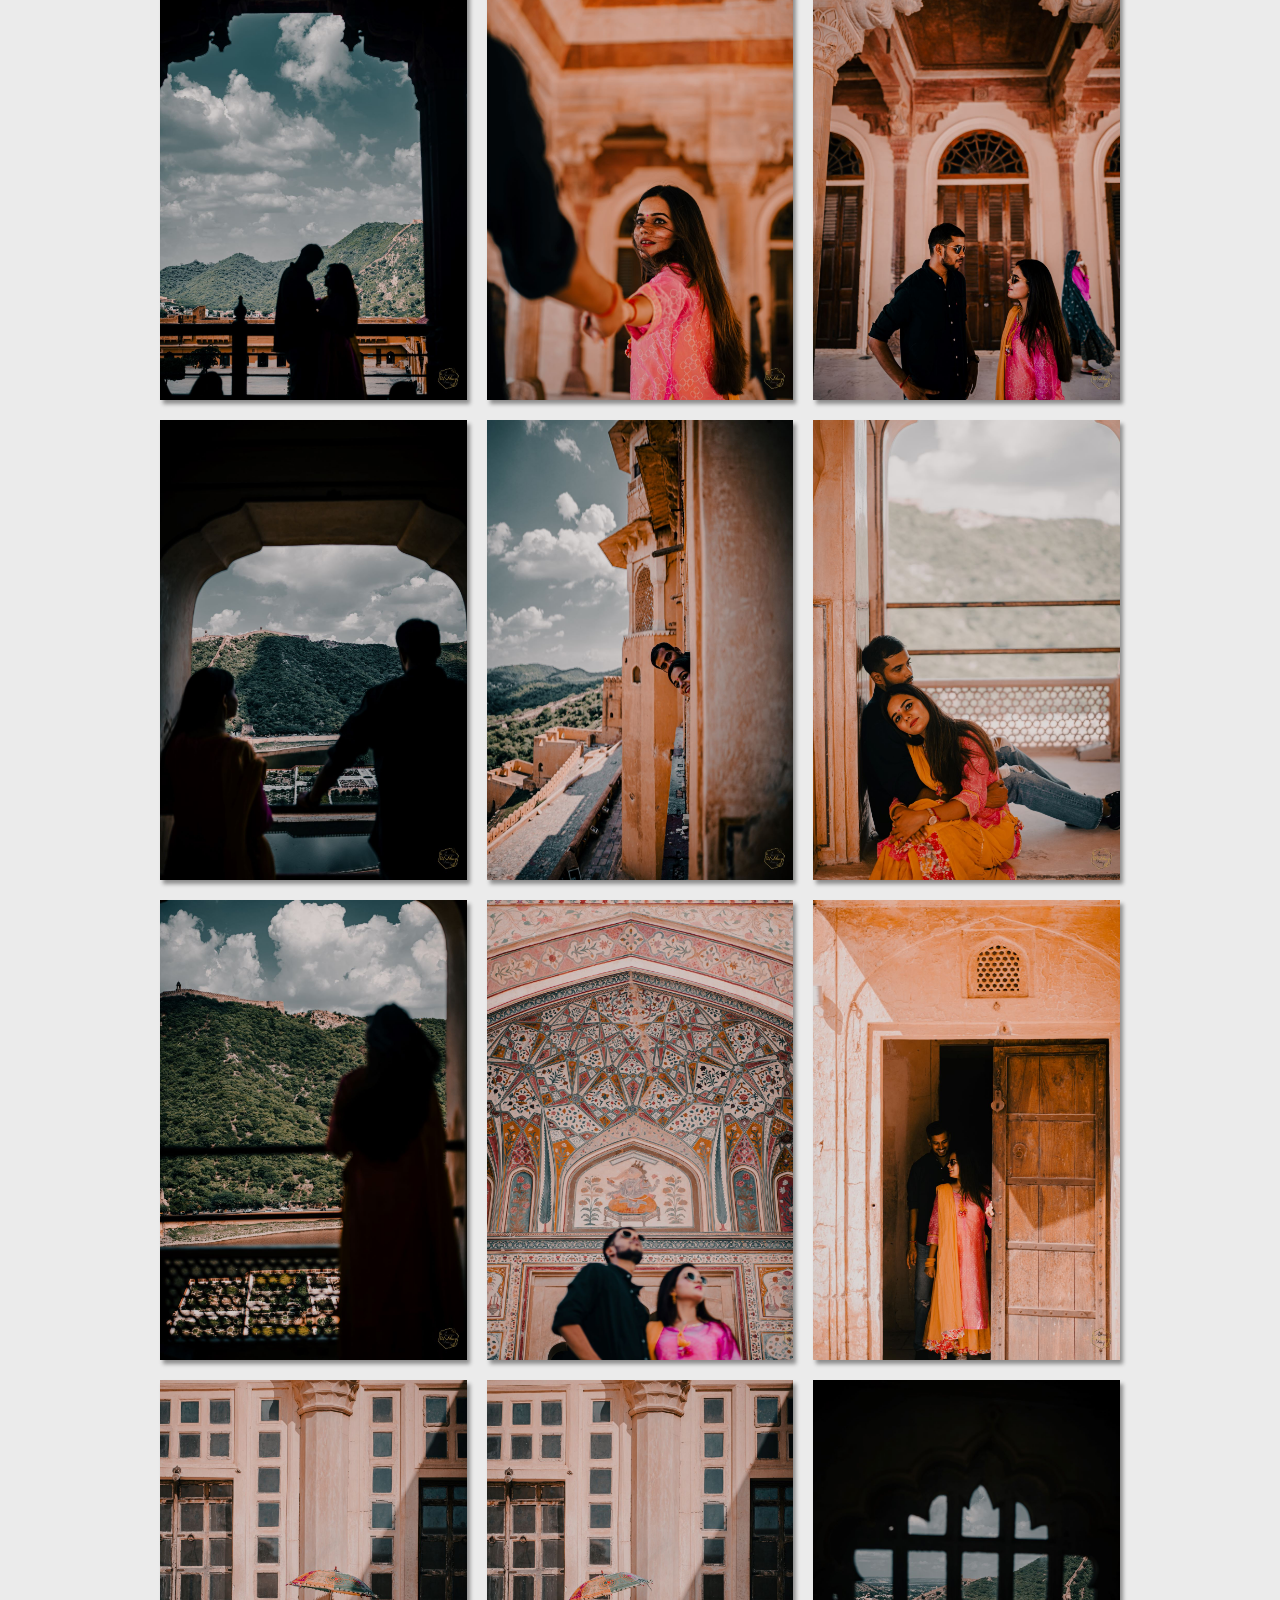
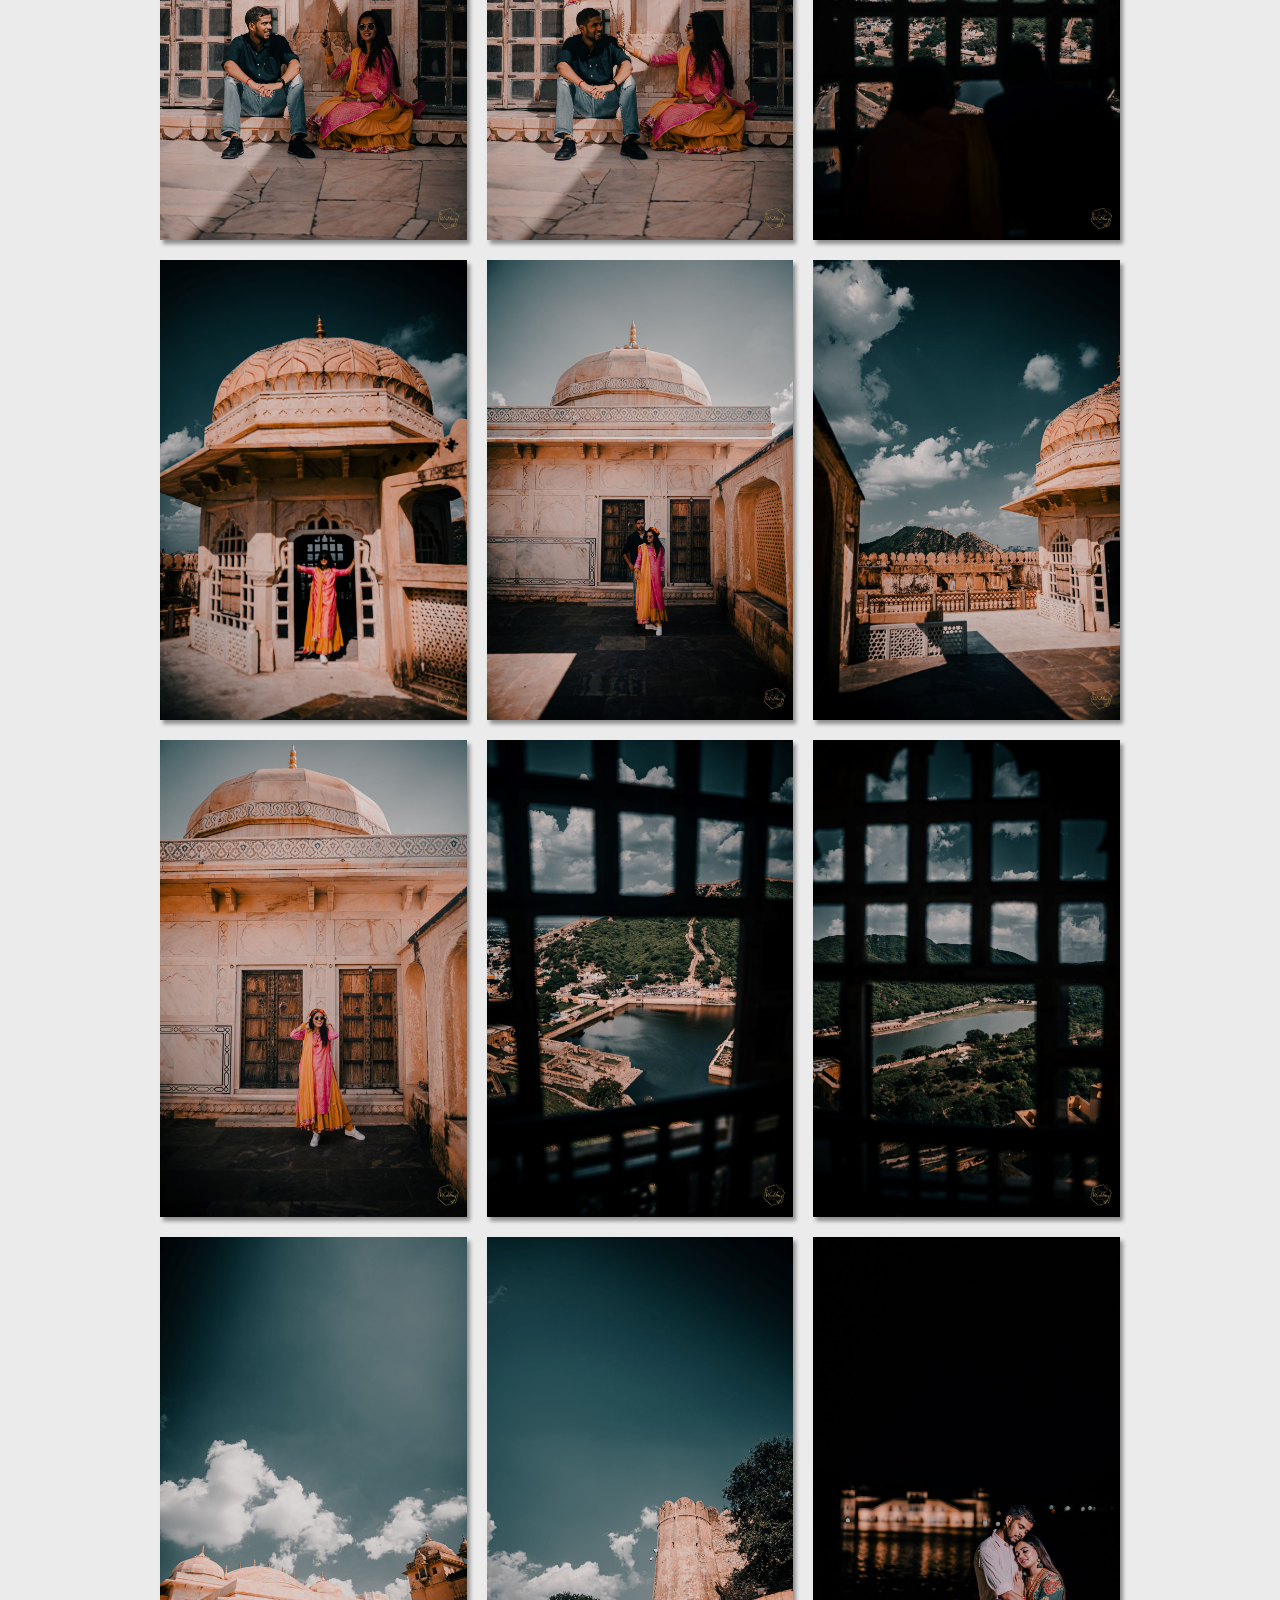
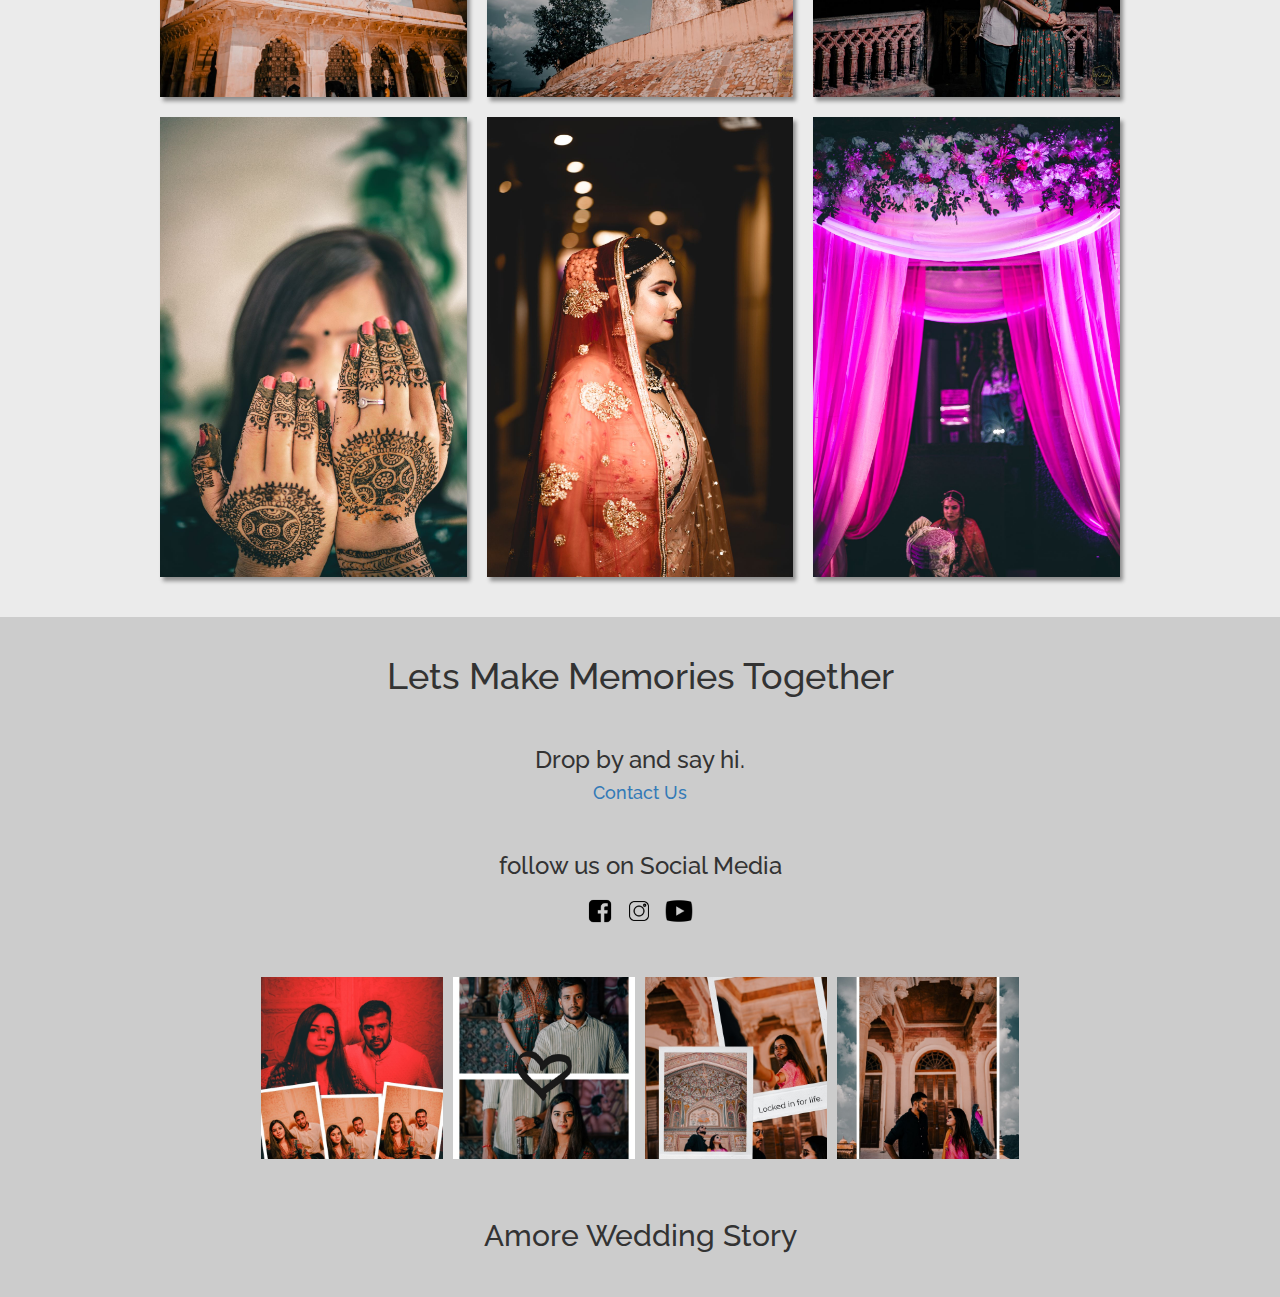
<file: portfolio.html>
<!DOCTYPE html>
<html lang="en">

<head>
    <meta charset="UTF-8">
    <meta http-equiv="X-UA-Compatible" content="IE=edge">
    <meta name="viewport" content="width=device-width, initial-scale=1.0">
    <!-- bootstrap -->
    <link rel="stylesheet" href="https://maxcdn.bootstrapcdn.com/bootstrap/3.4.1/css/bootstrap.min.css">
    <script src="https://ajax.googleapis.com/ajax/libs/jquery/3.5.1/jquery.min.js"></script>
    <script src="https://maxcdn.bootstrapcdn.com/bootstrap/3.4.1/js/bootstrap.min.js"></script>


    <link rel="stylesheet" href="./css/style.css">
    <link rel="icon" href="./images/logo.png" type="image/icon type">
    <title>Portfolio</title>
</head>

<body>
    <header class="large">
        <div class="container">
            <nav>
                <div class="logo_area">
                    <a href="./index.html"><img class="logo_img" src="./images/logo.png"></a>
                </div>
                <div class="inner">
                    <ul id="">
                        <li><a href="./home.html">Home</a></li>
                        <li><a href="./about.html">About</a></li>
                        <li><a href="./portfolio.html">Portfolio</a></li>
                        <li><a href="./films.html">Films</a></li>
                        <li><a href="./blogs.html">Blogs</a></li>
                        <li><a href="./contact.html">Contact</a></li>
                    </ul>
                </div>
                <div class="button-area">
                    <button onclick="openNav()">&#9776</button>
                </div>
                <!-- <span class="havi" style="font-size:30px;cursor:pointer" onclick="openNav()">&#9776;</span> -->
                <div id="myNav" class="overlay">
                
                    <div class="overlay-content">
                        <a href="./home.html">Home</a>
                        <a href="./about.html">About</a>
                        <a href="./portfolio.html">Portfolio</a>
                        <a href="./films.html">Films</a>
                        <a href="./blogs.html">Blogs</a>
                        <a href="./contact.html">Contact</a>
                        <a href="javascript:void(0)" class="closebtn" onclick="closeNav()">&times;</a>
                    </div>
                </div>
            </nav>
        </div>
    </header>
    <a href="#" id="scroll" style="display: none;"><span></span></a>
    <body id="body">
        <main>
            <div id="portfolio-parallax">
            </div>
        </main>
    </body>

    <div>
        <h1 style="text-align: center; margin-bottom: 50px; font-weight: bold;">Portfolio</h1>
    </div>

    <div class="portfolio-container">
    
        <!--<h1 class="heading">Portfolio</h1>-->
        <div class="portfolio">
    
            <div class="portfolio-item">
                <img class="portfolio-image" src="./images/portfolio/1.jpg" alt="...">
            </div>
            <div class="portfolio-item">
                <img class="portfolio-image" src="./images/portfolio/2.jpg" alt="...">
            </div>
            <div class="portfolio-item">
                <img class="portfolio-image" src="./images/portfolio/3.jpg" alt="...">
            </div>
            <div class="portfolio-item">
                <img class="portfolio-image" src="./images/portfolio/4.jpg" alt="...">
            </div>
            <div class="portfolio-item">
                <img class="portfolio-image" src="./images/portfolio/5.jpg" alt="...">
            </div>
            <div class="portfolio-item">
                <img class="portfolio-image" src="./images/portfolio/6.jpg" alt="...">
            </div>
            <div class="portfolio-item">
                <img class="portfolio-image" src="./images/portfolio/7.jpg" alt="...">
            </div>
            <div class="portfolio-item">
                <img class="portfolio-image" src="./images/portfolio/8.jpg" alt="...">
            </div>
            <div class="portfolio-item">
                <img class="portfolio-image" src="./images/portfolio/9.jpg" alt="...">
            </div>
            <div class="portfolio-item">
                <img class="portfolio-image" src="./images/portfolio/10.jpg" alt="...">
            </div>
            <div class="portfolio-item">
                <img class="portfolio-image" src="./images/portfolio/11.jpg" alt="...">
            </div>
            <div class="portfolio-item">
                <img class="portfolio-image" src="./images/portfolio/12.jpg" alt="...">
            </div>
            <div class="portfolio-item">
                <img class="portfolio-image" src="./images/portfolio/13.jpg" alt="...">
            </div>
            <div class="portfolio-item">
                <img class="portfolio-image" src="./images/portfolio/14.jpg" alt="...">
            </div>
            <div class="portfolio-item">
                <img class="portfolio-image" src="./images/portfolio/15.jpg" alt="...">
            </div>
            <div class="portfolio-item">
                <img class="portfolio-image" src="./images/portfolio/16.jpg" alt="...">
            </div>
            <div class="portfolio-item">
                <img class="portfolio-image" src="./images/portfolio/17.jpg" alt="...">
            </div>
            <div class="portfolio-item">
                <img class="portfolio-image" src="./images/portfolio/18.jpg" alt="...">
            </div>
            <div class="portfolio-item">
                <img class="portfolio-image" src="./images/portfolio/19.jpg" alt="...">
            </div>
            <div class="portfolio-item">
                <img class="portfolio-image" src="./images/portfolio/20.jpg" alt="...">
            </div>
            <div class="portfolio-item">
                <img class="portfolio-image" src="./images/portfolio/21.jpg" alt="...">
            </div>
            <div class="portfolio-item">
                <img class="portfolio-image" src="./images/portfolio/22.jpg" alt="...">
            </div>
            <div class="portfolio-item">
                <img class="portfolio-image" src="./images/portfolio/23.jpg" alt="...">
            </div>
            <div class="portfolio-item">
                <img class="portfolio-image" src="./images/portfolio/24.jpg" alt="...">
            </div>
            <div class="portfolio-item">
                <img class="portfolio-image" src="./images/portfolio/25.jpg" alt="...">
            </div>
            <div class="portfolio-item">
                <img class="portfolio-image" src="./images/portfolio/26.jpg" alt="...">
            </div>
            <div class="portfolio-item">
                <img class="portfolio-image" src="./images/portfolio/27.jpg" alt="...">
            </div>
            <div class="portfolio-item">
                <img class="portfolio-image" src="./images/portfolio/28.jpg" alt="...">
            </div>
            <div class="portfolio-item">
                <img class="portfolio-image" src="./images/portfolio/29.jpg" alt="...">
            </div>
            <div class="portfolio-item">
                <img class="portfolio-image" src="./images/portfolio/30.jpg" alt="...">
            </div>
            <div class="portfolio-item">
                <img class="portfolio-image" src="./images/portfolio/31.jpg" alt="...">
            </div>
            <div class="portfolio-item">
                <img class="portfolio-image" src="./images/portfolio/32.jpg" alt="...">
            </div>
            <div class="portfolio-item">
                <img class="portfolio-image" src="./images/portfolio/33.jpg" alt="...">
            </div>
            <div class="portfolio-item">
                <img class="portfolio-image" src="./images/portfolio/34.jpg" alt="...">
            </div>
            <div class="portfolio-item">
                <img class="portfolio-image" src="./images/portfolio/35.jpg" alt="...">
            </div>
            <div class="portfolio-item">
                <img class="portfolio-image" src="./images/portfolio/36.jpg" alt="...">
            </div>
            <div class="portfolio-item">
                <img class="portfolio-image" src="./images/portfolio/37.jpg" alt="...">
            </div>
            <div class="portfolio-item">
                <img class="portfolio-image" src="./images/portfolio/38.jpg" alt="...">
            </div>
            <div class="portfolio-item">
                <img class="portfolio-image" src="./images/portfolio/39.jpg" alt="...">
            </div>
            <div class="portfolio-item">
                <img class="portfolio-image" src="./images/portfolio/40.jpg" alt="...">
            </div>
            <div class="portfolio-item">
                <img class="portfolio-image" src="./images/portfolio/41.jpg" alt="...">
            </div>
            <div class="portfolio-item">
                <img class="portfolio-image" src="./images/portfolio/42.jpg" alt="...">
            </div>
            <div class="portfolio-item">
                <img class="portfolio-image" src="./images/portfolio/43.jpg" alt="...">
            </div>
            <div class="portfolio-item">
                <img class="portfolio-image" src="./images/portfolio/44.jpg" alt="...">
            </div>
            <div class="portfolio-item">
                <img class="portfolio-image" src="./images/portfolio/45.jpg" alt="...">
            </div>
            <div class="portfolio-item">
                <img class="portfolio-image" src="./images/portfolio/46.jpg" alt="...">
            </div>
            <div class="portfolio-item">
                <img class="portfolio-image" src="./images/portfolio/47.jpg" alt="...">
            </div>
            <div class="portfolio-item">
                <img class="portfolio-image" src="./images/portfolio/48.jpg" alt="...">
            </div>
            <div class="portfolio-item">
                <img class="portfolio-image" src="./images/portfolio/49.jpg" alt="...">
            </div>
            <div class="portfolio-item">
                <img class="portfolio-image" src="./images/portfolio/50.jpg" alt="...">
            </div>
            <div class="portfolio-item">
                <img class="portfolio-image" src="./images/portfolio/51.jpg" alt="...">
            </div>
            <div class="portfolio-item">
                <img class="portfolio-image" src="./images/portfolio/52.jpg" alt="...">
            </div>
            <div class="portfolio-item">
                <img class="portfolio-image" src="./images/portfolio/53.jpg" alt="...">
            </div>
            <div class="portfolio-item">
                <img class="portfolio-image" src="./images/portfolio/54.jpg" alt="...">
            </div>
            <div class="portfolio-item">
                <img class="portfolio-image" src="./images/portfolio/55.jpg" alt="...">
            </div>
            <div class="portfolio-item">
                <img class="portfolio-image" src="./images/portfolio/56.jpg" alt="...">
            </div>
            <div class="portfolio-item">
                <img class="portfolio-image" src="./images/portfolio/57.jpg" alt="...">
            </div>
            <div class="portfolio-item">
                <img class="portfolio-image" src="./images/portfolio/58.jpg" alt="...">
            </div>
            <div class="portfolio-item">
                <img class="portfolio-image" src="./images/portfolio/59.jpg" alt="...">
            </div>
            <div class="portfolio-item">
                <img class="portfolio-image" src="./images/portfolio/60.jpg" alt="...">
            </div>

        </div>
    
    </div>




    <footer>
        <div class="footer-title">
            <h1>Lets Make Memories Together</h1>
        </div>
        <div class="footer-contact">
            <h3>Drop by and say hi.</h3>
            <a href="./contact.html" style="text-decoration: none;">
                <h4>Contact Us</h4>
            </a>
        </div>
        <div class="footer-insta">
            <h3>follow us on Social Media</h3>
            <a href="https://www.facebook.com/Amore-Wedding-Story-107498007303156/"><img src="./images/facebook.png" alt=""
                    width="40px" class="footer-padding"></a>
            <a href="https://www.instagram.com/amoreweddingstory/"><img src="./images/instagram.png" alt="" width="30px"
                    class="footer-padding"></a>
            <a href="https://www.youtube.com/channel/UCEms8phxU-oGVElpjEGQpew"><img src="./images/youtube.png" alt=""
                    width="42px" class="footer-padding"></a> <br><br>
        </div>
        <div class="gallery">
            <div class="gallery-img">
                <img src="./images/footer/1.jpg" alt="" width="50%">
                <img src="./images/footer/2.jpg" alt="" width="50%">
            </div>
            <div class="gallery-img">
                <img src="./images/footer/3.jpg" alt="" width="50%">
                <img src="./images/footer/4.jpg" alt="" width="50%">
            </div>
        </div>
        <div class="footer-name">
            <h2>Amore Wedding Story</h2>
        </div>
    </footer>
    <script src="./javascript/script.js"></script>
    <script>
        document.getElementById("body").onscroll = function myFunction() {
            var scrolltotop = document.scrollingElement.scrollTop;
            var target = document.getElementById("portfolio-parallax");
            var xvalue = "center";
            var factor = 0.3;
            var yvalue = scrolltotop * factor;
            target.style.backgroundPosition = xvalue + " " + yvalue + "px";
        };
    </script>
</body>

</html>
</file>
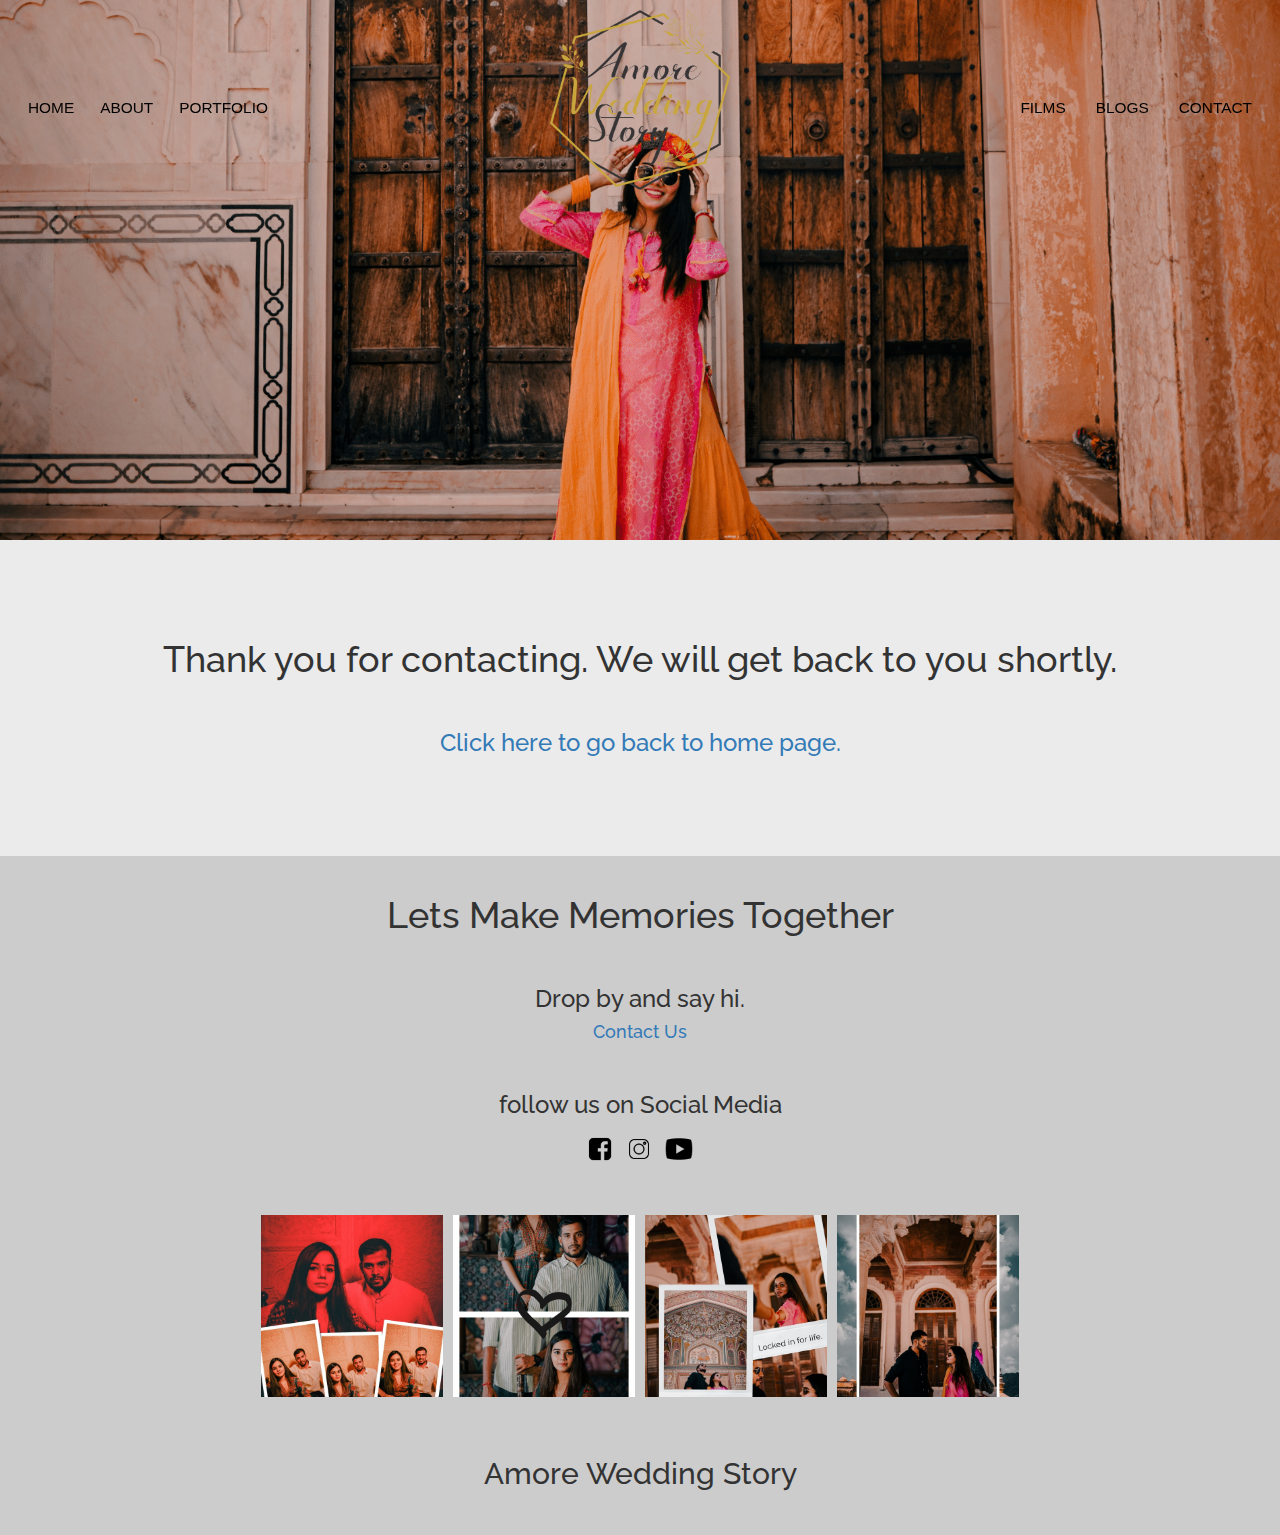
<file: thanks.html>
<!DOCTYPE html>
<html lang="en">

<head>
    <meta charset="UTF-8">
    <meta http-equiv="X-UA-Compatible" content="IE=edge">
    <meta name="viewport" content="width=device-width, initial-scale=1.0">
    <!-- bootstrap -->
    <link rel="stylesheet" href="https://maxcdn.bootstrapcdn.com/bootstrap/3.4.1/css/bootstrap.min.css">
    <script src="https://ajax.googleapis.com/ajax/libs/jquery/3.5.1/jquery.min.js"></script>
    <script src="https://maxcdn.bootstrapcdn.com/bootstrap/3.4.1/js/bootstrap.min.js"></script>


    <link rel="stylesheet" href="./css/style.css">
    <link rel="icon" href="./images/logo.png" type="image/icon type">
    <title>Thank you</title>
</head>

<body>
    <header class="large">
        <div class="container">
            <nav>
                <div class="logo_area">
                    <a href="./index.html"><img class="logo_img" src="./images/logo.png"></a>
                </div>
                <div class="inner">
                    <ul id="">
                        <li><a href="./home.html">Home</a></li>
                        <li><a href="./about.html">About</a></li>
                        <li><a href="./portfolio.html">Portfolio</a></li>
                        <li><a href="./films.html">Films</a></li>
                        <li><a href="./blogs.html">Blogs</a></li>
                        <li><a href="./contact.html">Contact</a></li>
                    </ul>
                </div>
                <div class="button-area">
                    <button onclick="openNav()">&#9776</button>
                </div>
                <!-- <span class="havi" style="font-size:30px;cursor:pointer" onclick="openNav()">&#9776;</span> -->
                <div id="myNav" class="overlay">

                    <div class="overlay-content">
                        <a href="./home.html">Home</a>
                        <a href="./about.html">About</a>
                        <a href="./portfolio.html">Portfolio</a>
                        <a href="./films.html">Films</a>
                        <a href="./blogs.html">Blogs</a>
                        <a href="./contact.html">Contact</a>
                        <a href="javascript:void(0)" class="closebtn" onclick="closeNav()">&times;</a>
                    </div>
                </div>
            </nav>
        </div>
    </header>
    <a href="#" id="scroll" style="display: none;"><span></span></a>

    <body id="body">
        <main>
            <div id="portfolio-parallax">
            </div>
        </main>
    </body>

    <div style="margin: 100px 0 100px 0;">
        <h1 style="text-align: center; margin-bottom: 50px;">Thank you for contacting. We will get back to you shortly.</h1>
        <a href="./home.html" style="text-align: center; margin-bottom: 50px; text-decoration: none;"><h3>Click here to go back to home page.</h3></a>
    </div>



    <footer>
        <div class="footer-title">
            <h1>Lets Make Memories Together</h1>
        </div>
        <div class="footer-contact">
            <h3>Drop by and say hi.</h3>
            <a href="./contact.html" style="text-decoration: none;">
                <h4>Contact Us</h4>
            </a>
        </div>
        <div class="footer-insta">
            <h3>follow us on Social Media</h3>
            <a href="https://www.facebook.com/Amore-Wedding-Story-107498007303156/"><img src="./images/facebook.png"
                    alt="" width="40px" class="footer-padding"></a>
            <a href="https://www.instagram.com/amoreweddingstory/"><img src="./images/instagram.png" alt="" width="30px"
                    class="footer-padding"></a>
            <a href="https://www.youtube.com/channel/UCEms8phxU-oGVElpjEGQpew"><img src="./images/youtube.png" alt=""
                    width="42px" class="footer-padding"></a> <br><br>
        </div>
        <div class="gallery">
            <div class="gallery-img">
                <img src="./images/footer/1.jpg" alt="" width="50%">
                <img src="./images/footer/2.jpg" alt="" width="50%">
            </div>
            <div class="gallery-img">
                <img src="./images/footer/3.jpg" alt="" width="50%">
                <img src="./images/footer/4.jpg" alt="" width="50%">
            </div>
        </div>
        <div class="footer-name">
            <h2>Amore Wedding Story</h2>
        </div>
    </footer>
    <script src="./javascript/script.js"></script>
    <script>
        document.getElementById("body").onscroll = function myFunction() {
            var scrolltotop = document.scrollingElement.scrollTop;
            var target = document.getElementById("portfolio-parallax");
            var xvalue = "center";
            var factor = 0.3;
            var yvalue = scrolltotop * factor;
            target.style.backgroundPosition = xvalue + " " + yvalue + "px";
        };
    </script>
</body>

</html>
</file>
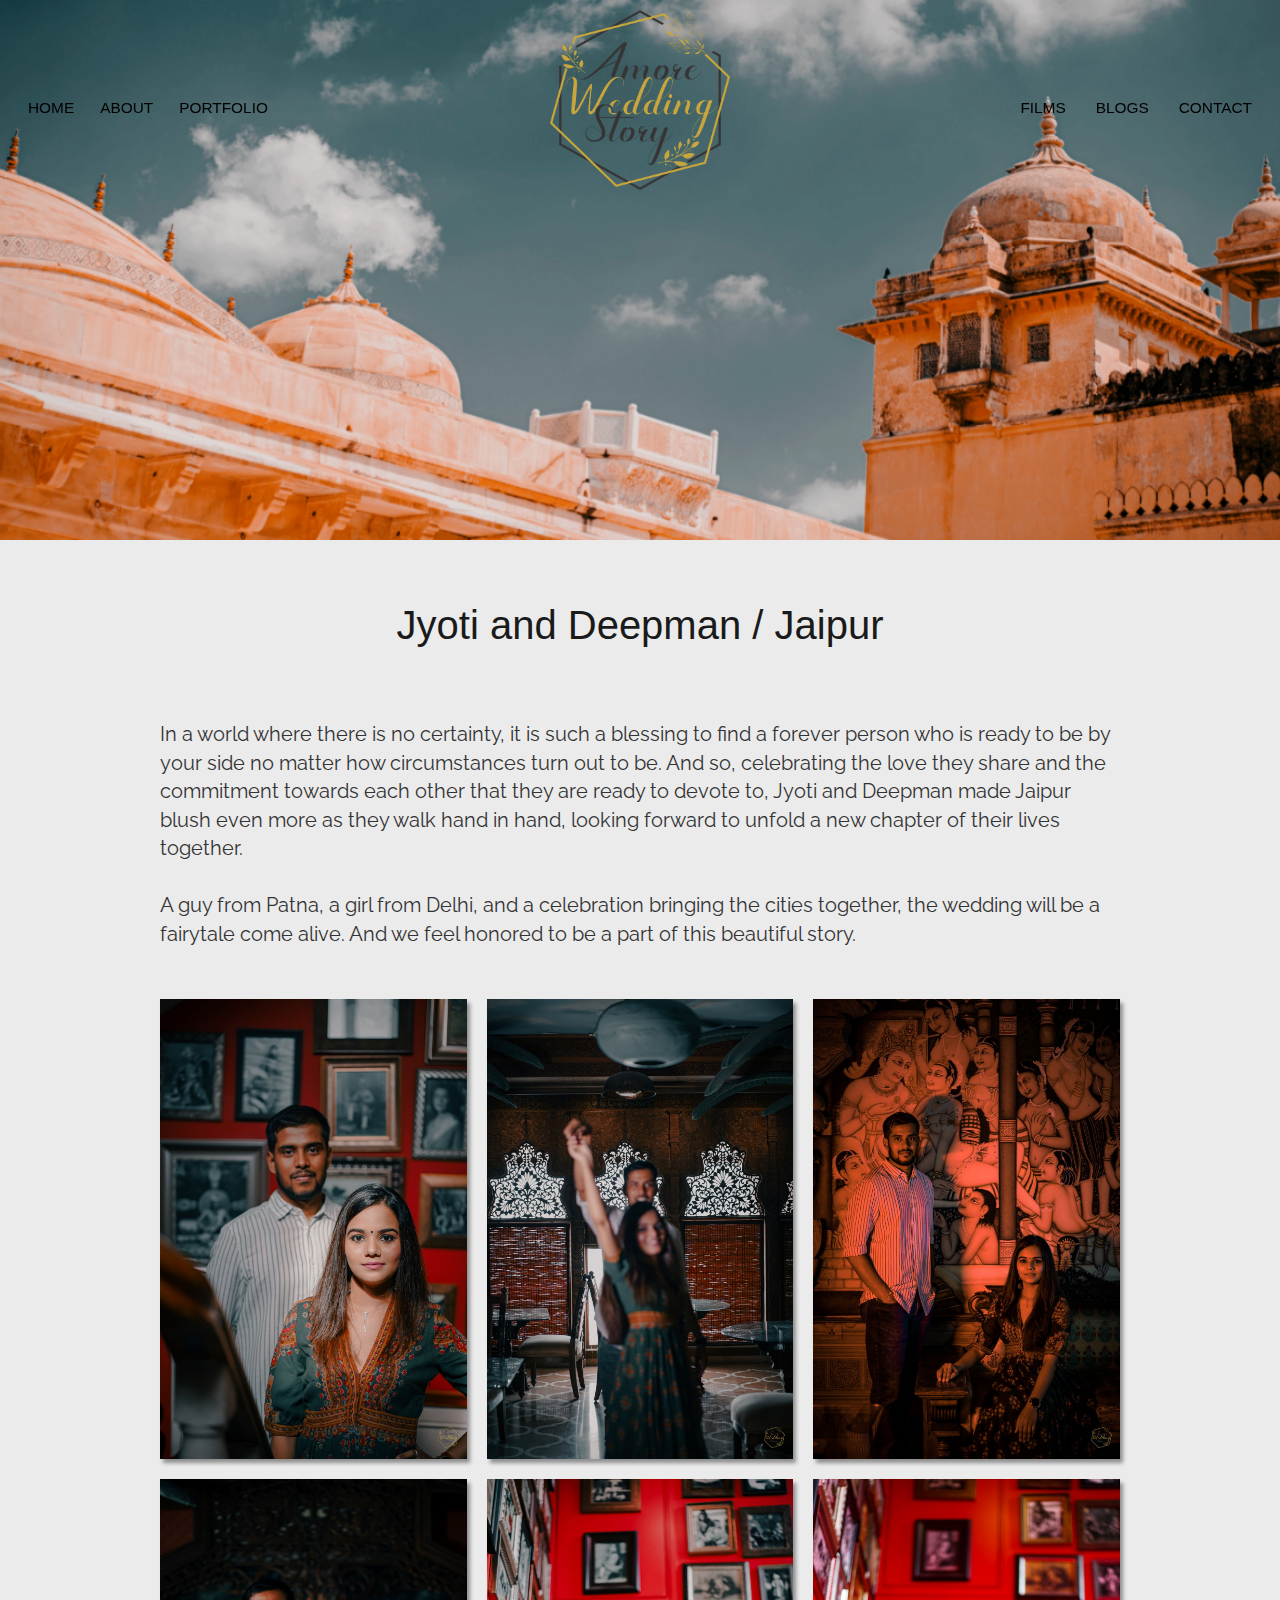
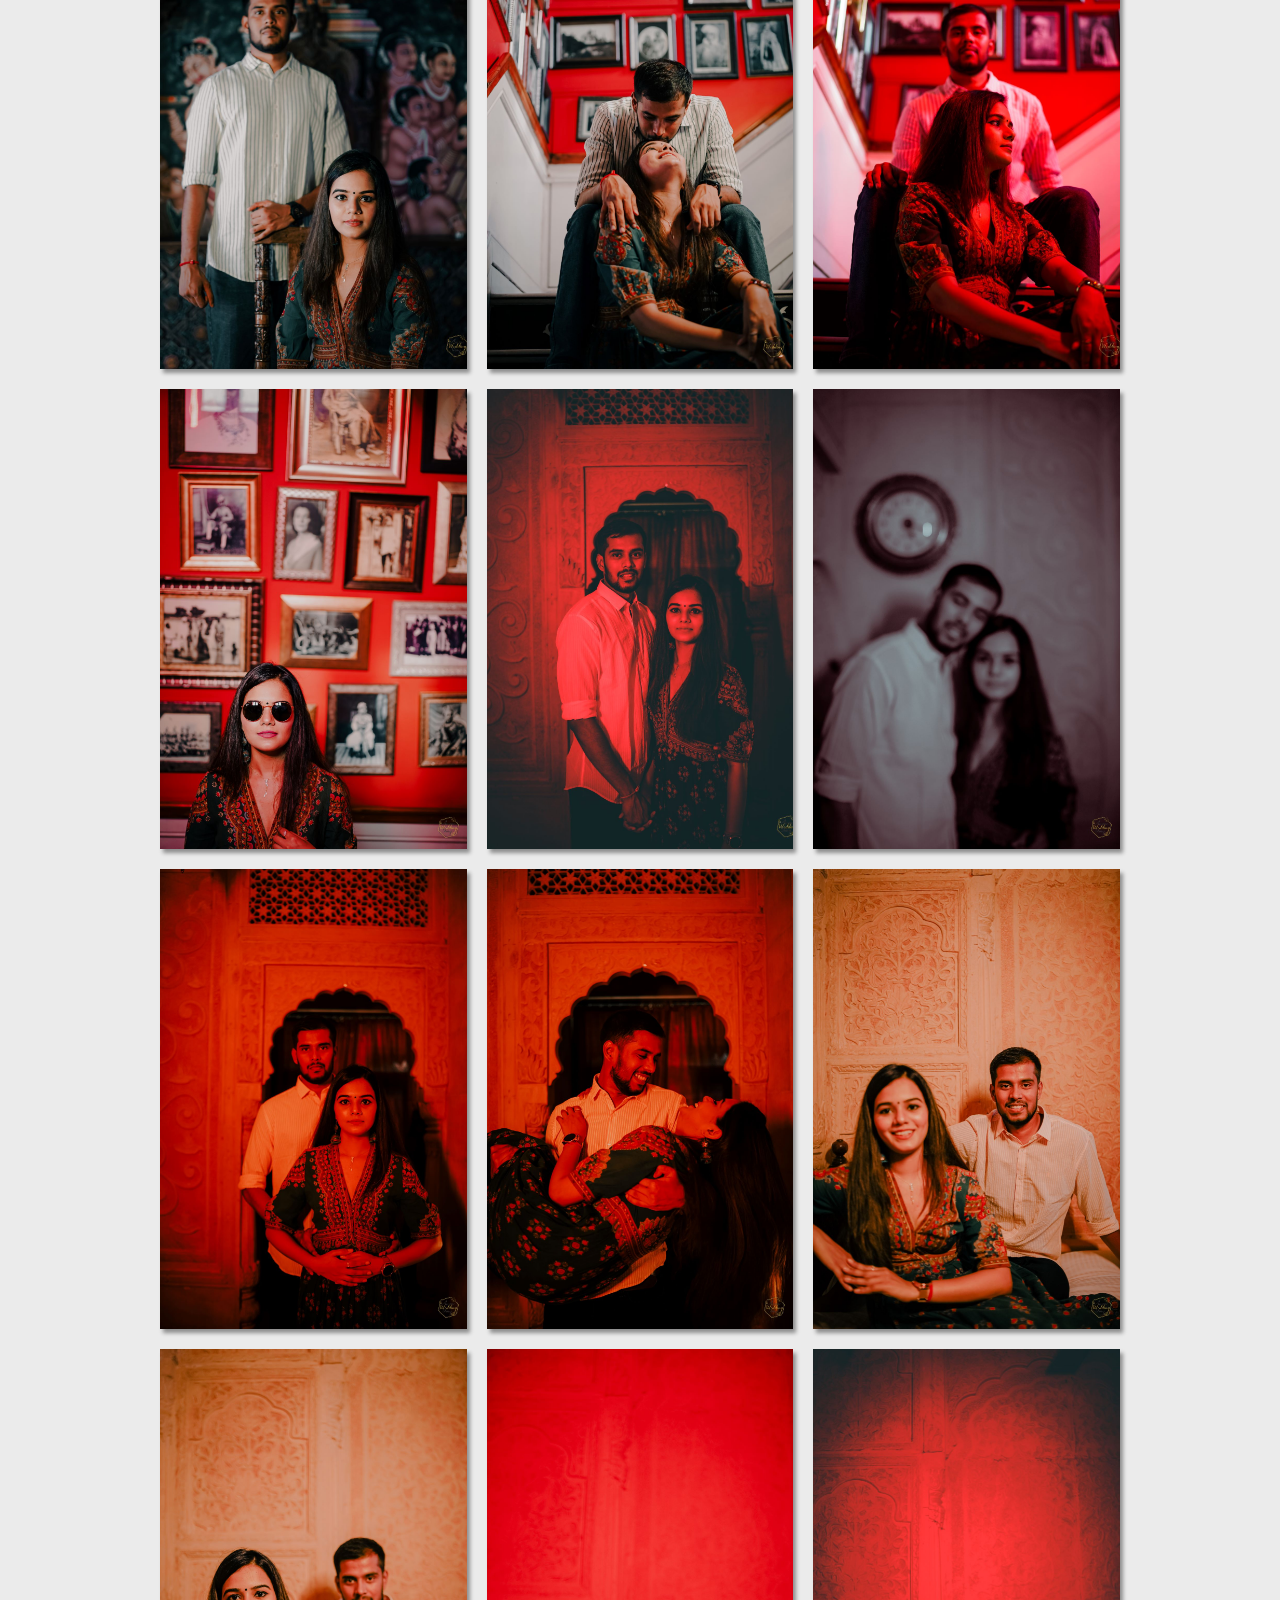
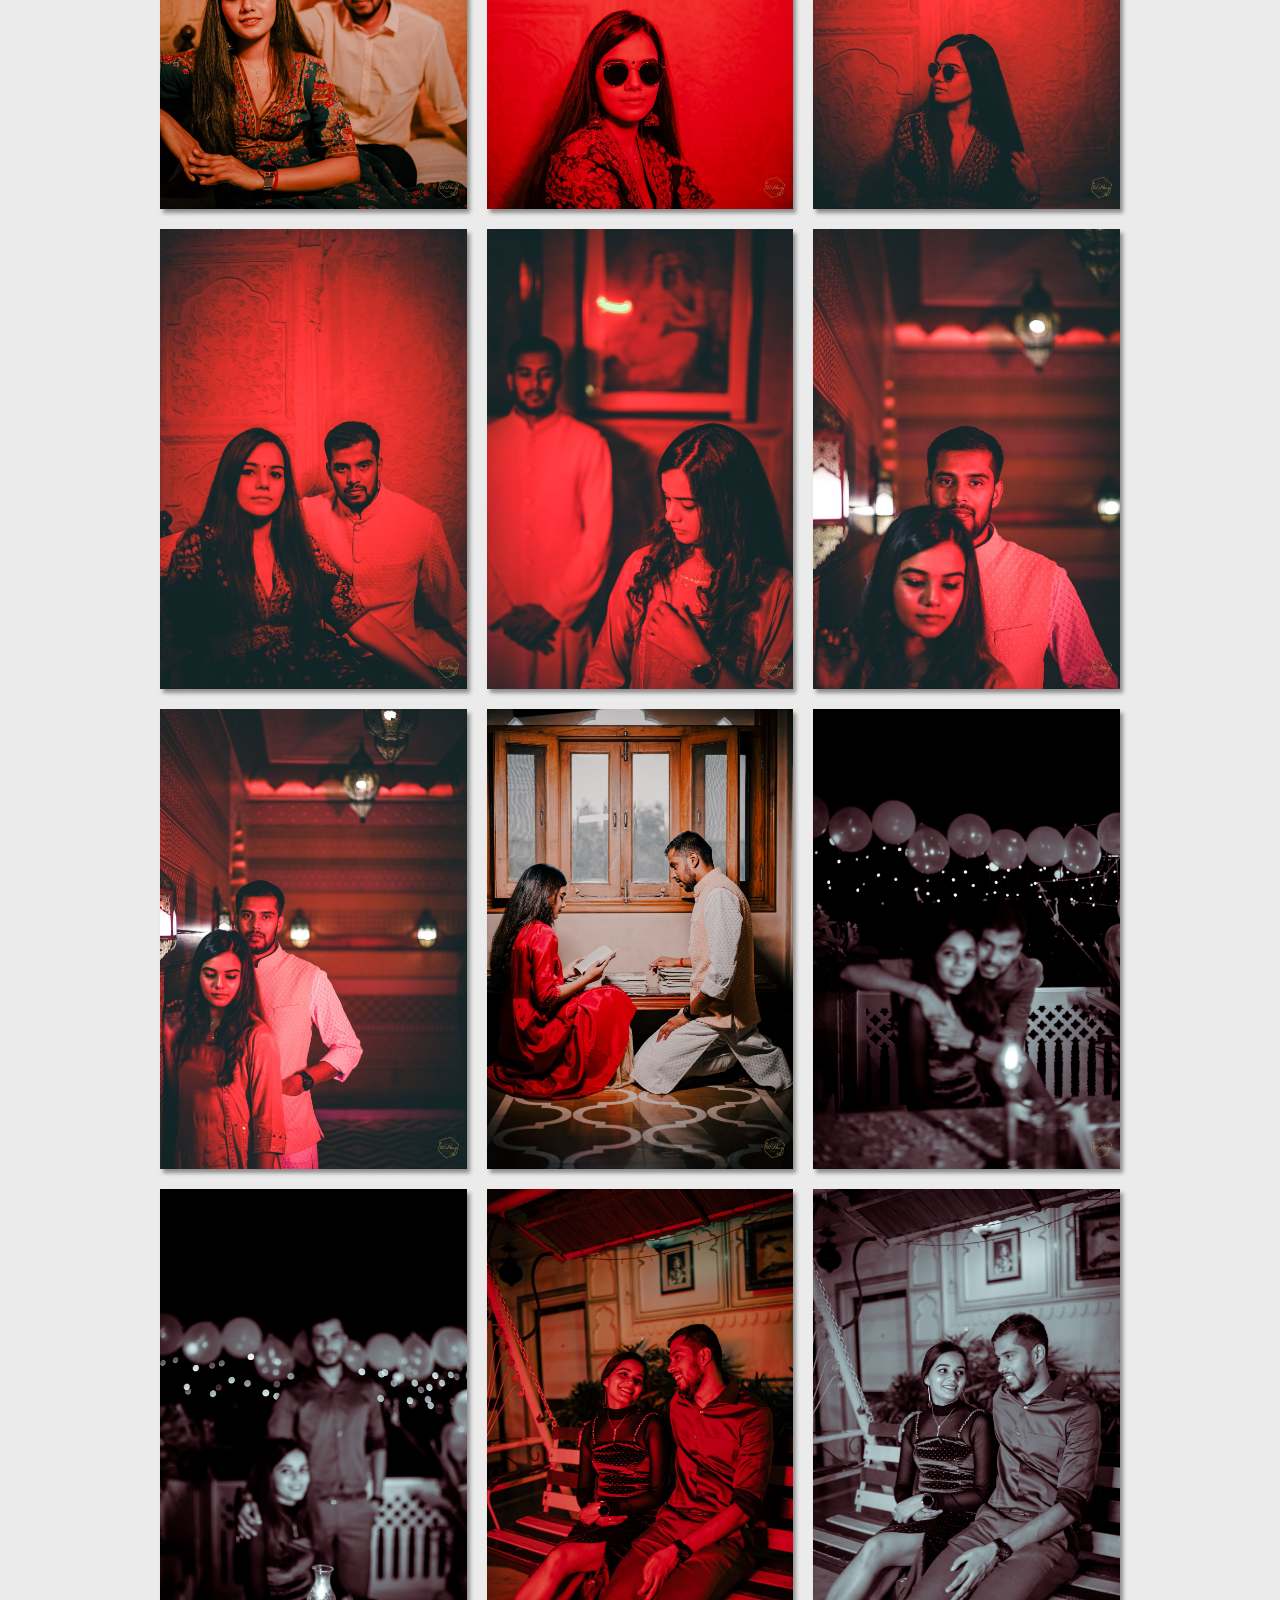
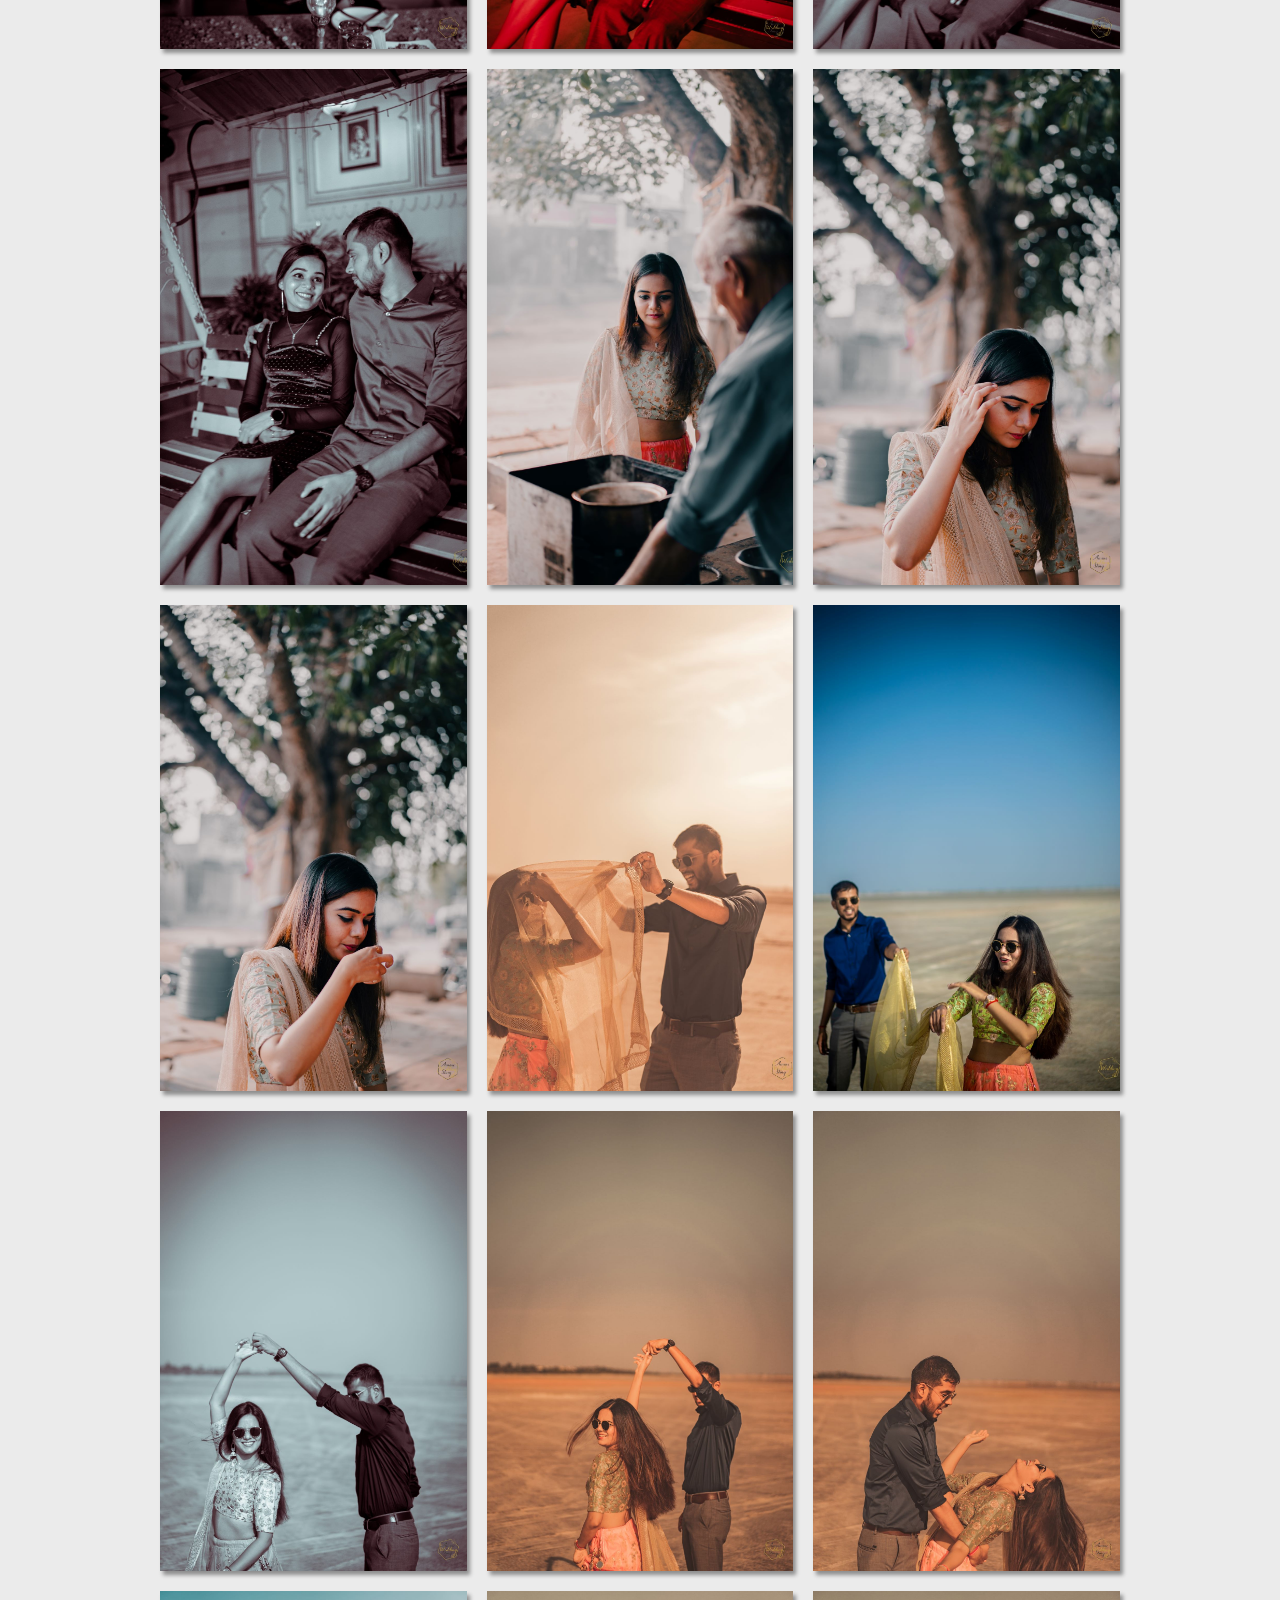
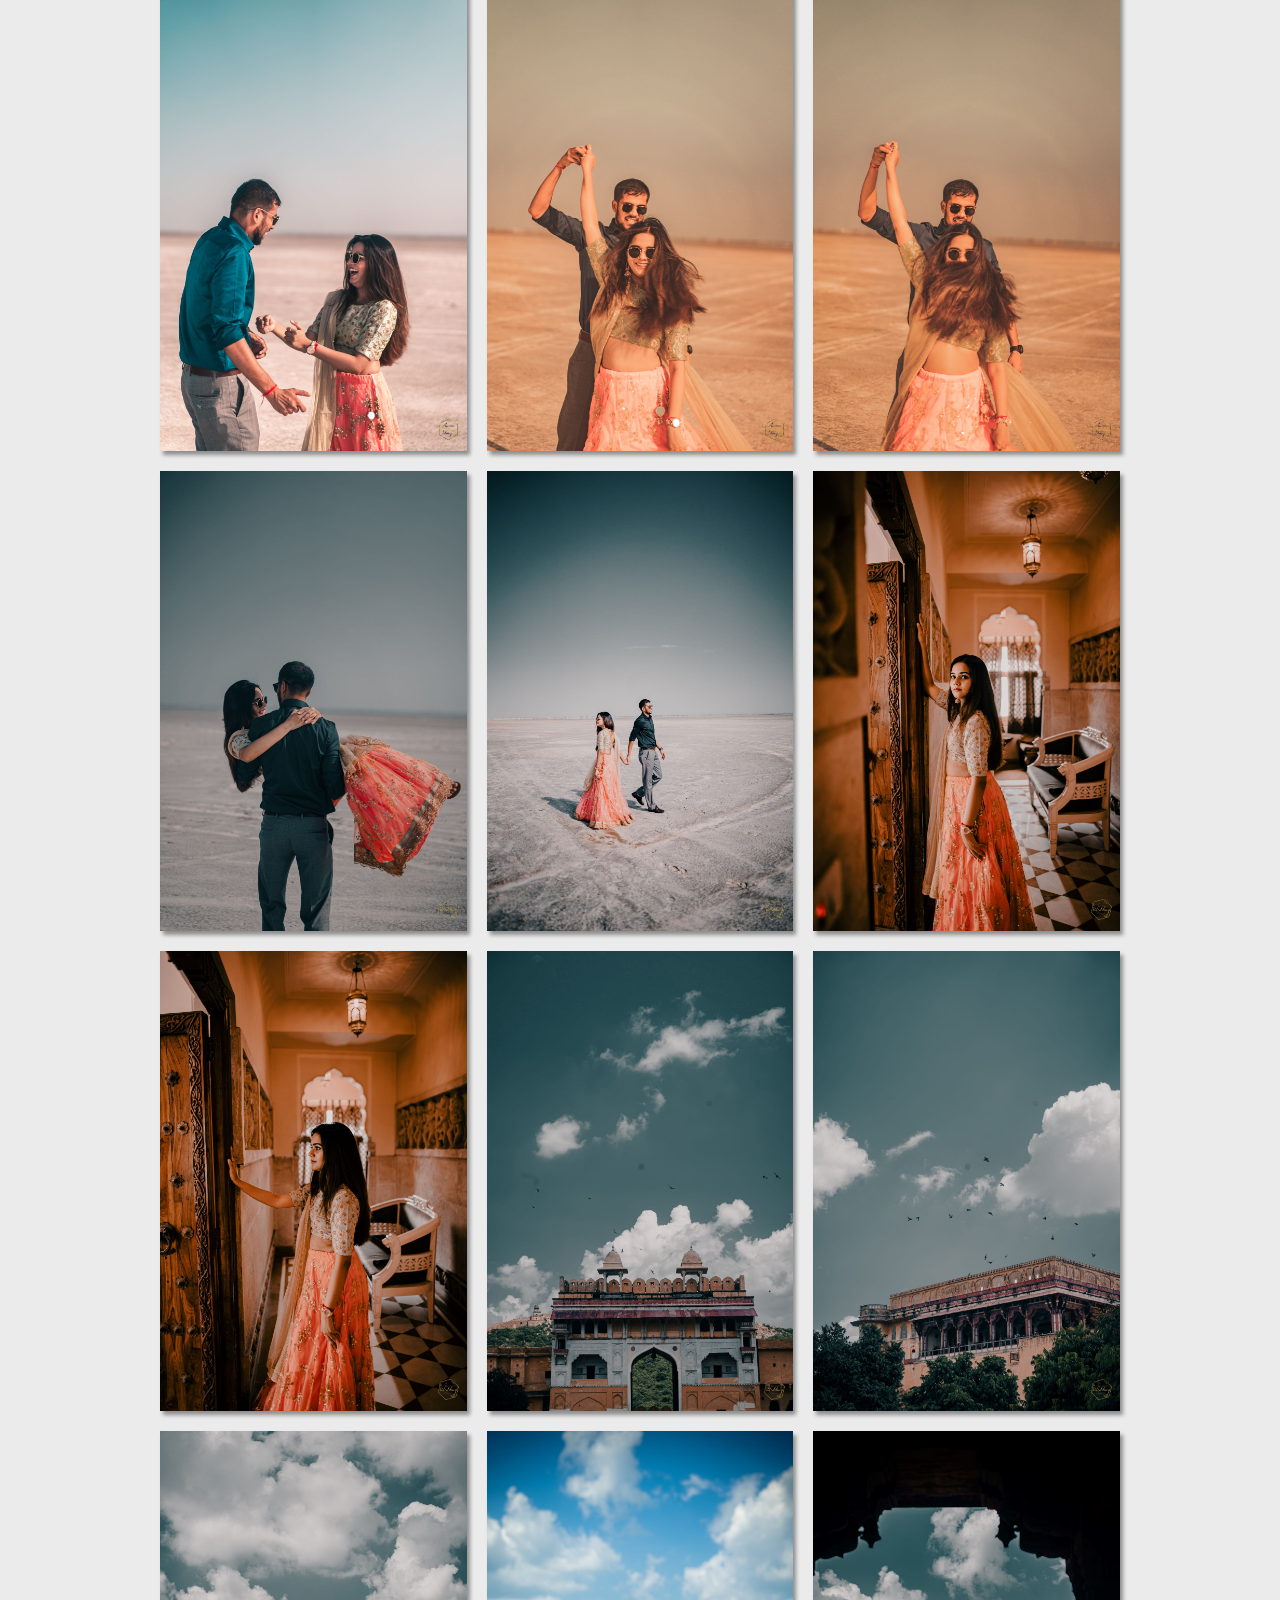
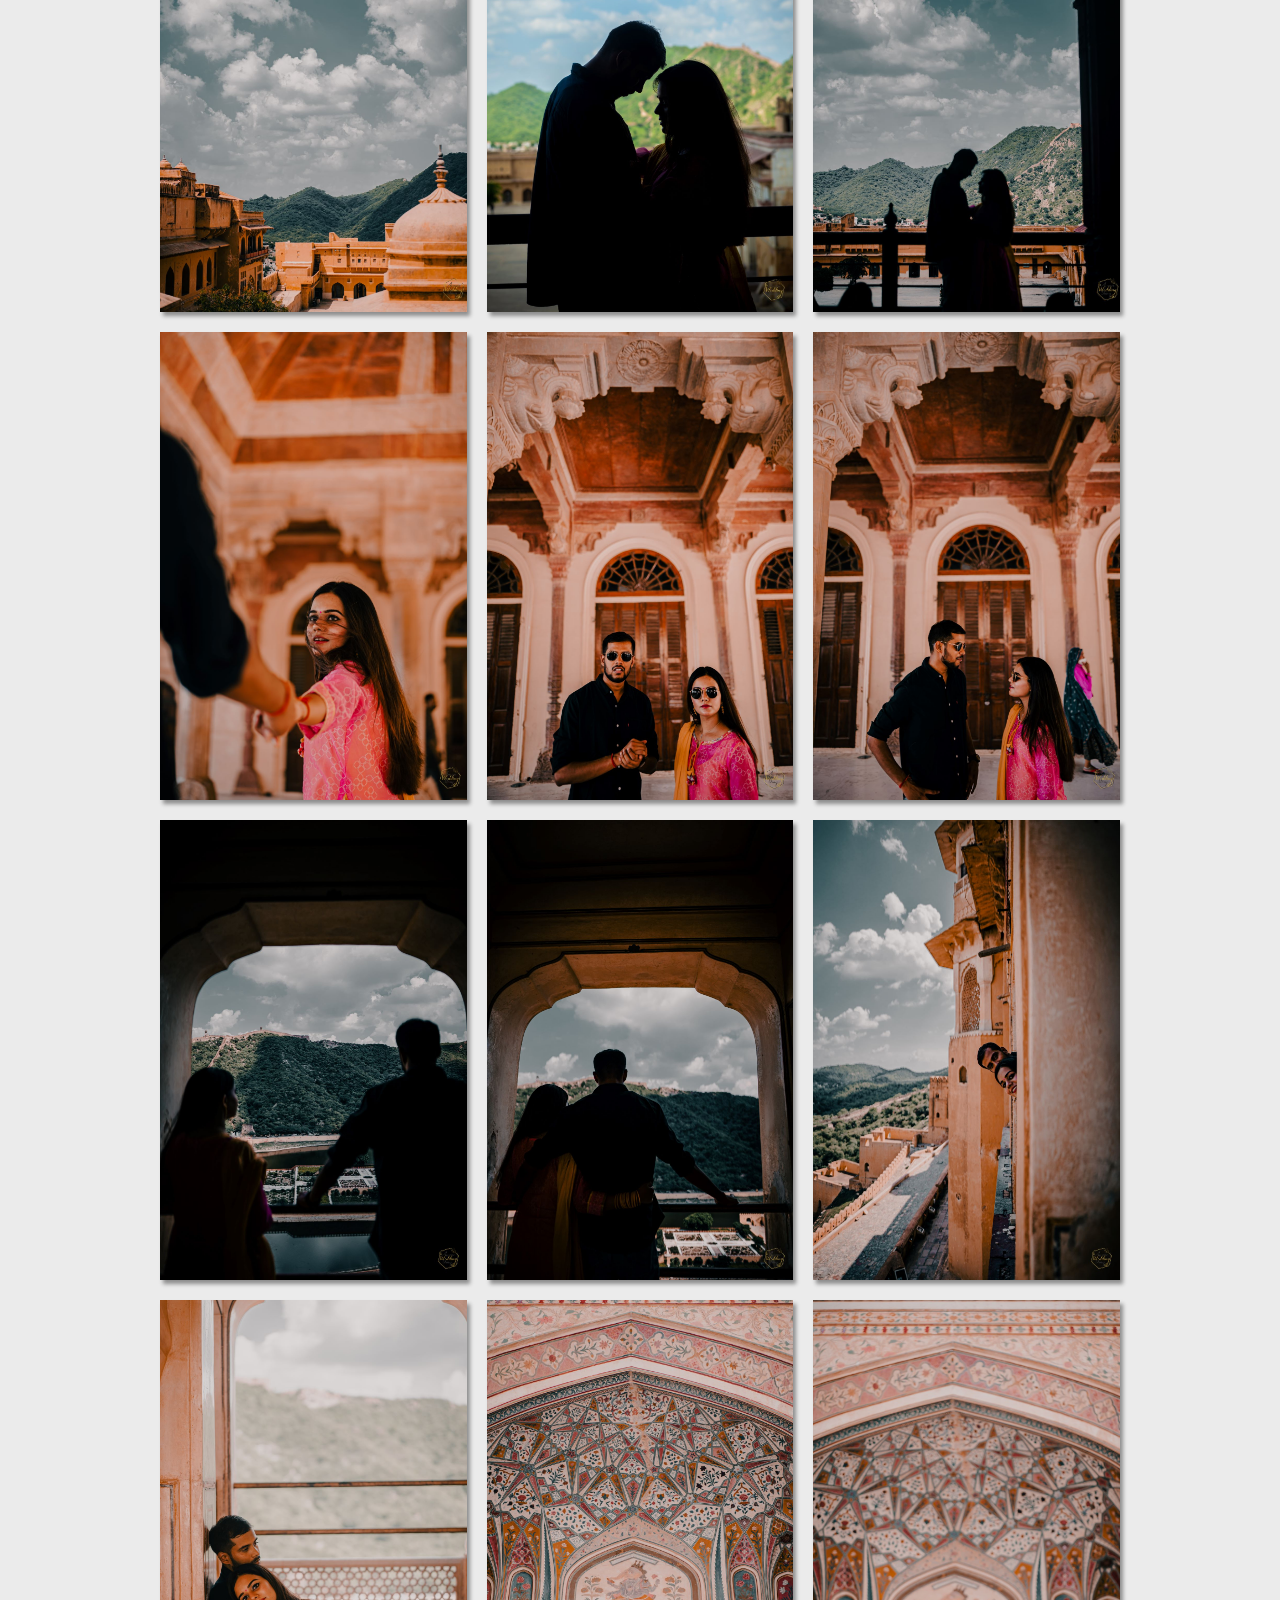
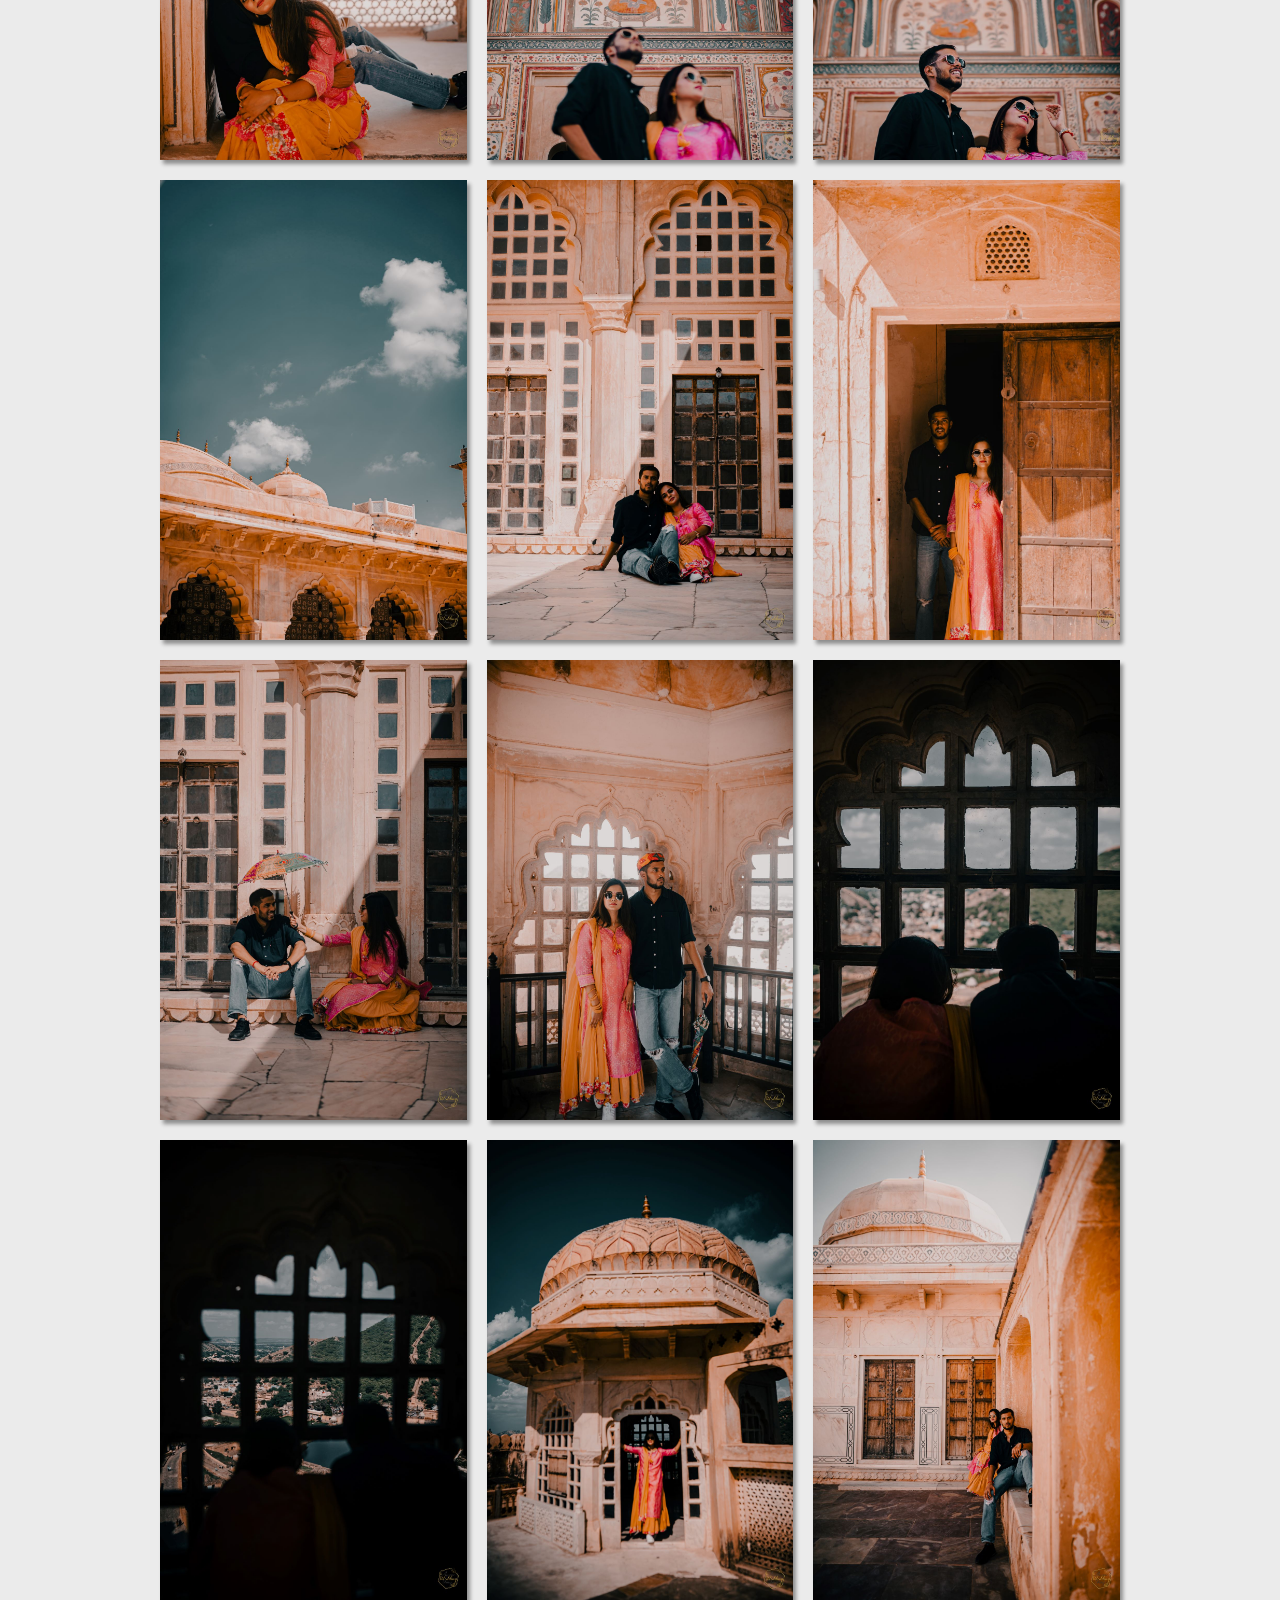
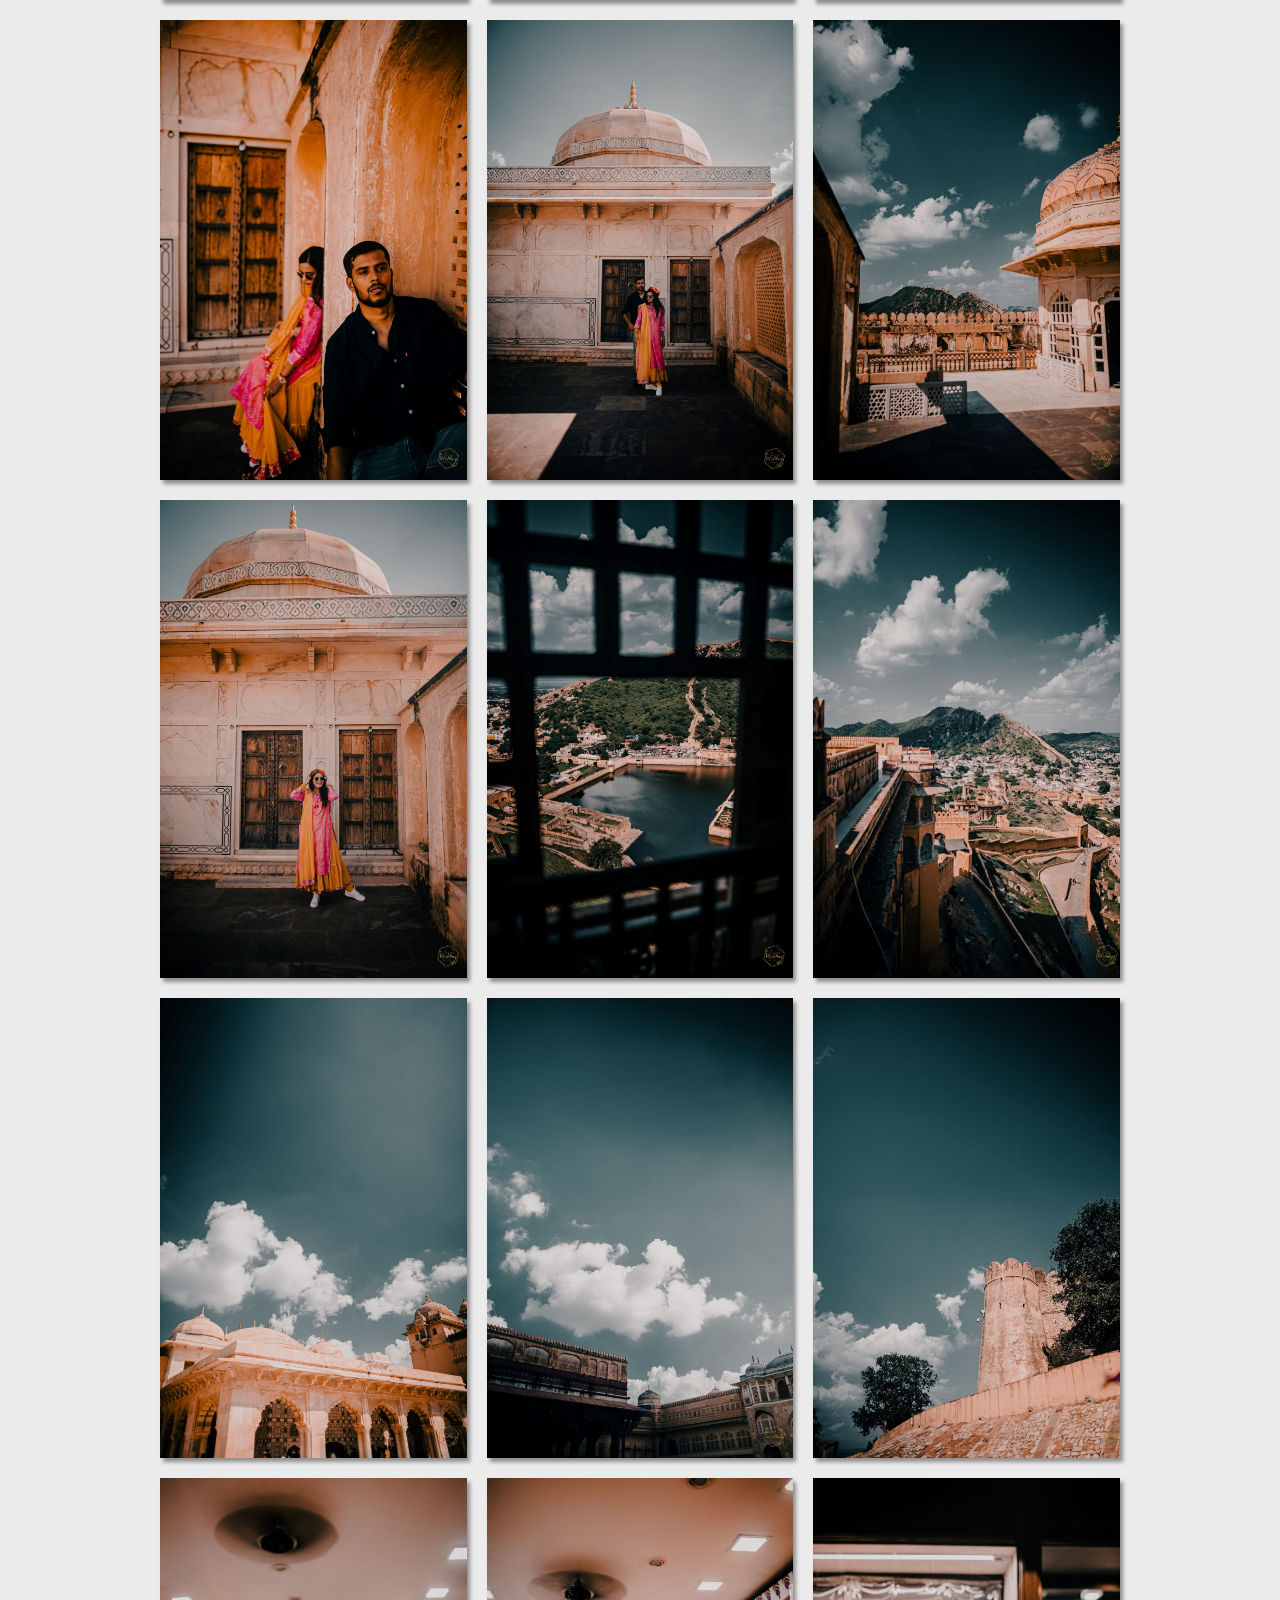
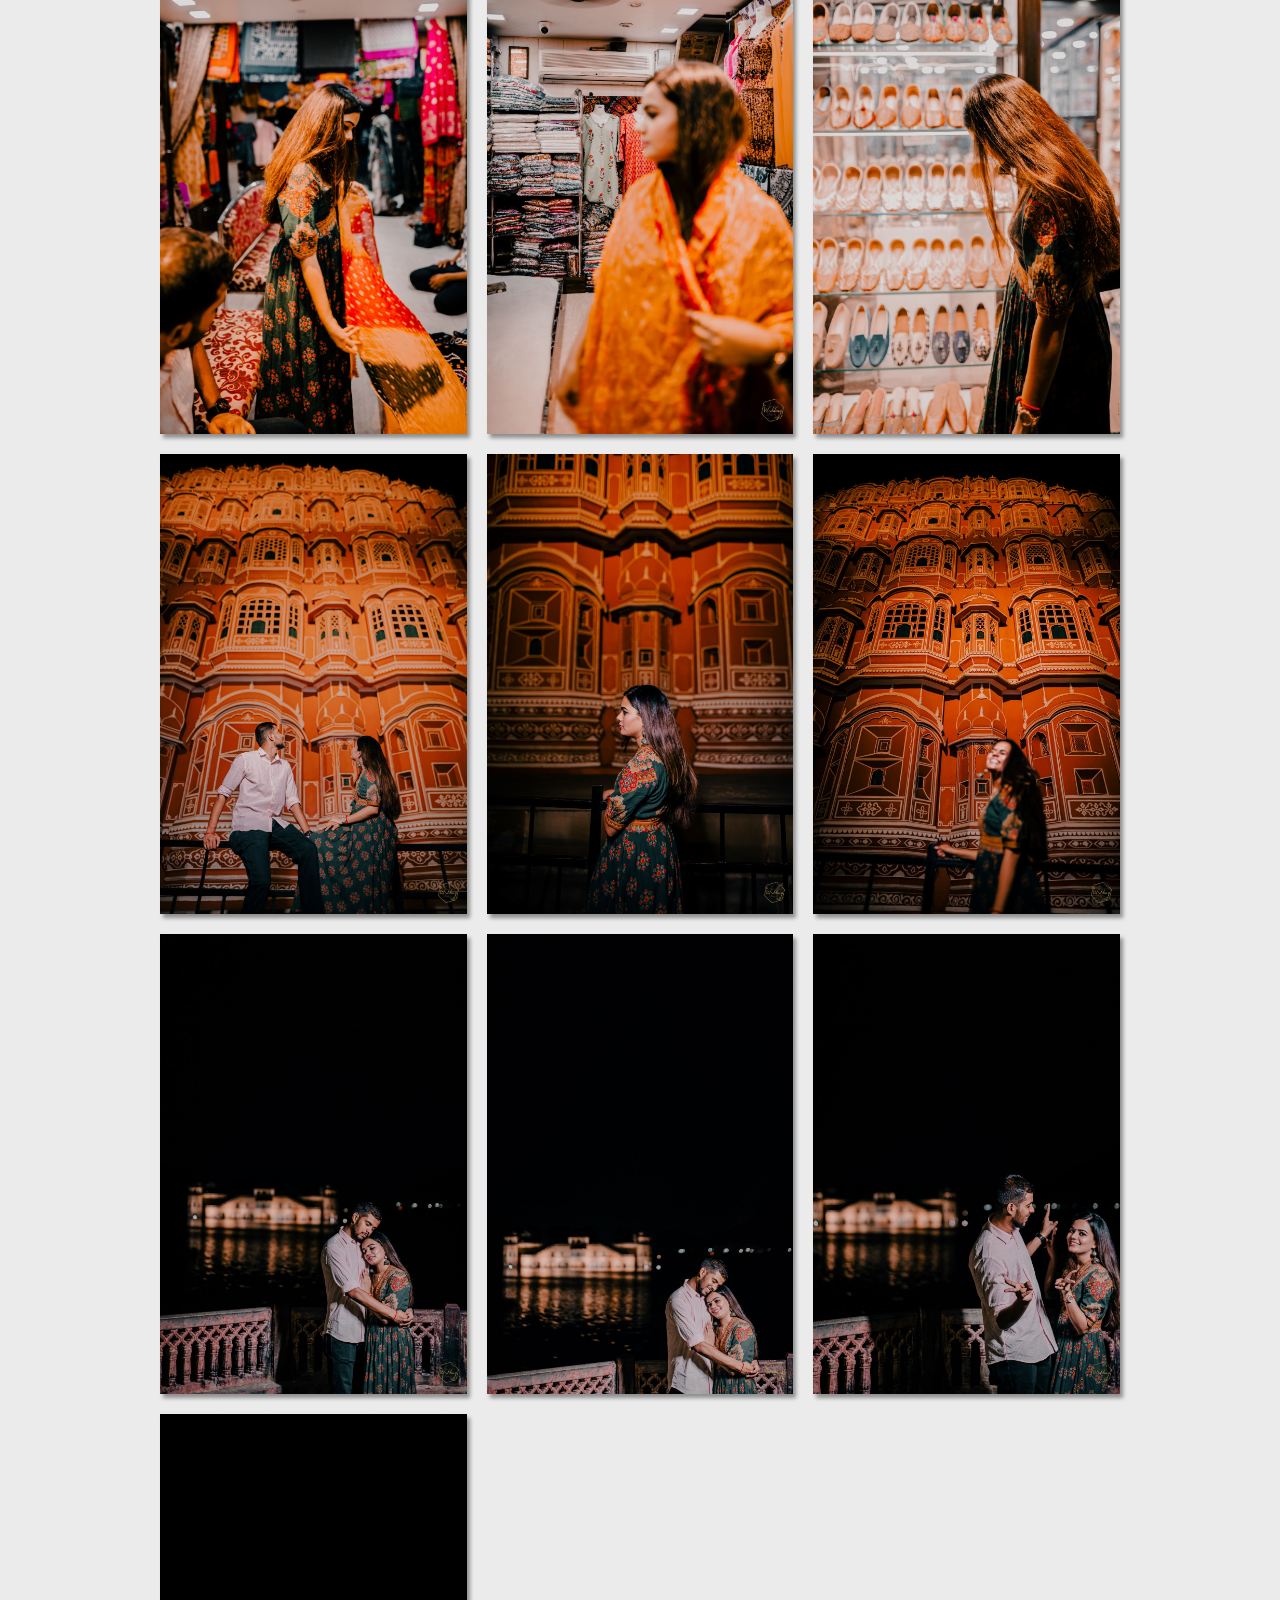
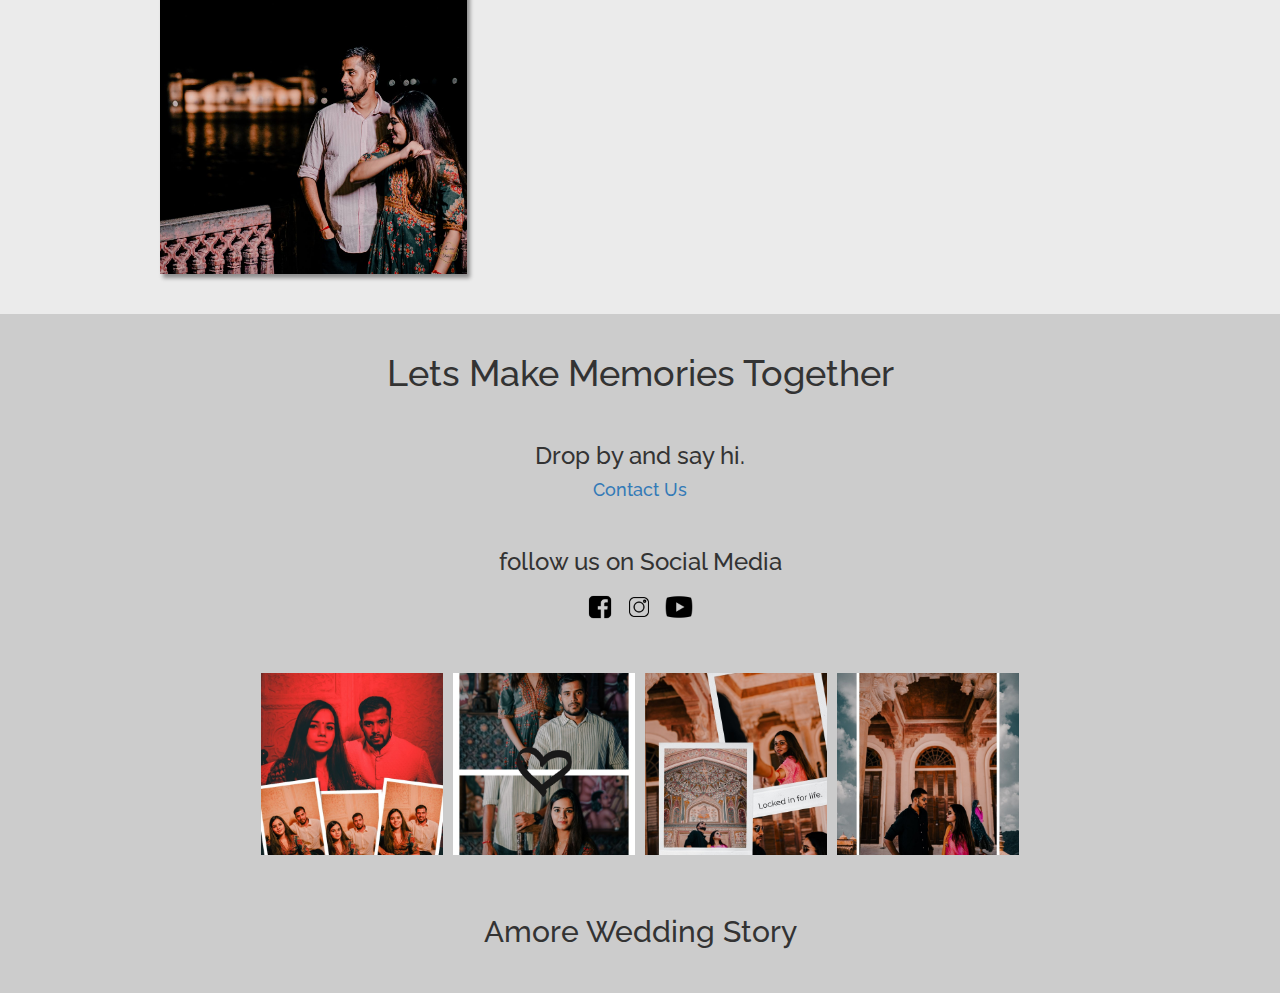
<file: blogs/25-7-2020.html>
<!DOCTYPE html>
<html lang="en">
<head>
    <meta charset="UTF-8">
    <meta http-equiv="X-UA-Compatible" content="IE=edge">
    <meta name="viewport" content="width=device-width, initial-scale=1.0">

    <!-- bootstrap -->
    <link rel="stylesheet" href="https://maxcdn.bootstrapcdn.com/bootstrap/3.4.1/css/bootstrap.min.css">
    <script src="https://ajax.googleapis.com/ajax/libs/jquery/3.5.1/jquery.min.js"></script>
    <script src="https://maxcdn.bootstrapcdn.com/bootstrap/3.4.1/js/bootstrap.min.js"></script>
    
    
    <link rel="stylesheet" href="../css/style.css">

    <link rel="icon" href="../images/logo.png" type="image/icon type">

    <title>Jyoti and Deepman</title>
</head>
<body>
    <header class="large">
        <div class="container">
            <nav>
                <div class="logo_area">
                    <a href=""><img class="logo_img" src="../images/logo.png"></a>
                </div>
                <div class="inner">
                    <ul id="">
                        <li><a href="../home.html">Home</a></li>
                        <li><a href="../about.html">About</a></li>
                        <li><a href="../portfolio.html">Portfolio</a></li>
                        <li><a href="../films.html">Films</a></li>
                        <li><a href="../blogs.html">Blogs</a></li>
                        <li><a href="../contact.html">Contact</a></li>
                    </ul>
                </div>
                <div class="button-area">
                    <button onclick="openNav()">&#9776</button>
                </div>
                <!-- <span class="havi" style="font-size:30px;cursor:pointer" onclick="openNav()">&#9776;</span> -->
                <div id="myNav" class="overlay">
    
                    <div class="overlay-content">
                        <a href="../home.html">Home</a>
                        <a href="../about.html">About</a>
                        <a href="../portfolio.html">Portfolio</a>
                        <a href="../films.html">Films</a>
                        <a href="../blogs.html">Blogs</a>
                        <a href="../contact.html">Contact</a>
                        <a href="javascript:void(0)" class="closebtn" onclick="closeNav()">&times;</a>
                    </div>
                </div>
            </nav>
        </div>
    </header>
    <a href="#" id="scroll" style="display: none;"><span></span></a>
    <body id="body">
        <main>
            <div id="blogs-parallax">
            </div>
        </main>
    </body>

    <div class="portfolio-container">
        <h1 class="text-center heading">Jyoti and Deepman / Jaipur</h1>
        <br>
        <p>
            In a world where there is no certainty, it is such a blessing to find a forever person who is ready to be by your side
            no matter how circumstances turn out to be. And so, celebrating the love they share and the commitment towards each
            other that they are ready to devote to, Jyoti and Deepman made Jaipur blush even more as they walk hand in hand, looking
            forward to unfold a new chapter of their lives together.
            <br><br>
            A guy from Patna, a girl from Delhi, and a celebration bringing the cities together, the wedding will be a fairytale
            come alive. And we feel honored to be a part of this beautiful story.
        </p>
        <br><br>
        <div class="portfolio">
            <div class="portfolio-item">
                <img class="portfolio-image" src="../images/blogs/25-7-2020/1.jpg" alt="">
            </div>
            <div class="portfolio-item">
                <img class="portfolio-image" src="../images/blogs/25-7-2020/2.jpg" alt="">
            </div>
            <div class="portfolio-item">
                <img class="portfolio-image" src="../images/blogs/25-7-2020/3.jpg" alt="">
            </div>
            <div class="portfolio-item">
                <img class="portfolio-image" src="../images/blogs/25-7-2020/4.jpg" alt="">
            </div>
            <div class="portfolio-item">
                <img class="portfolio-image" src="../images/blogs/25-7-2020/5.jpg" alt="">
            </div>
            <div class="portfolio-item">
                <img class="portfolio-image" src="../images/blogs/25-7-2020/6.jpg" alt="">
            </div>
            <div class="portfolio-item">
                <img class="portfolio-image" src="../images/blogs/25-7-2020/7.jpg" alt="">
            </div>
            <div class="portfolio-item">
                <img class="portfolio-image" src="../images/blogs/25-7-2020/8.jpg" alt="">
            </div>
            <div class="portfolio-item">
                <img class="portfolio-image" src="../images/blogs/25-7-2020/9.jpg" alt="">
            </div>
            <div class="portfolio-item">
                <img class="portfolio-image" src="../images/blogs/25-7-2020/10.jpg" alt="">
            </div>
            <div class="portfolio-item">
                <img class="portfolio-image" src="../images/blogs/25-7-2020/11.jpg" alt="">
            </div>
            <div class="portfolio-item">
                <img class="portfolio-image" src="../images/blogs/25-7-2020/12.jpg" alt="">
            </div>
            <div class="portfolio-item">
                <img class="portfolio-image" src="../images/blogs/25-7-2020/13.jpg" alt="">
            </div>
            <div class="portfolio-item">
                <img class="portfolio-image" src="../images/blogs/25-7-2020/14.jpg" alt="">
            </div>
            <div class="portfolio-item">
                <img class="portfolio-image" src="../images/blogs/25-7-2020/15.jpg" alt="">
            </div>
            <div class="portfolio-item">
                <img class="portfolio-image" src="../images/blogs/25-7-2020/16.jpg" alt="">
            </div>
            <div class="portfolio-item">
                <img class="portfolio-image" src="../images/blogs/25-7-2020/17.jpg" alt="">
            </div>
            <div class="portfolio-item">
                <img class="portfolio-image" src="../images/blogs/25-7-2020/18.jpg" alt="">
            </div>
            <div class="portfolio-item">
                <img class="portfolio-image" src="../images/blogs/25-7-2020/19.jpg" alt="">
            </div>
            <div class="portfolio-item">
                <img class="portfolio-image" src="../images/blogs/25-7-2020/20.jpg" alt="">
            </div>
            <div class="portfolio-item">
                <img class="portfolio-image" src="../images/blogs/25-7-2020/21.jpg" alt="">
            </div>
            <div class="portfolio-item">
                <img class="portfolio-image" src="../images/blogs/25-7-2020/22.jpg" alt="">
            </div>
            <div class="portfolio-item">
                <img class="portfolio-image" src="../images/blogs/25-7-2020/23.jpg" alt="">
            </div>
            <div class="portfolio-item">
                <img class="portfolio-image" src="../images/blogs/25-7-2020/24.jpg" alt="">
            </div>
            <div class="portfolio-item">
                <img class="portfolio-image" src="../images/blogs/25-7-2020/25.jpg" alt="">
            </div>
            <div class="portfolio-item">
                <img class="portfolio-image" src="../images/blogs/25-7-2020/26.jpg" alt="">
            </div>
            <div class="portfolio-item">
                <img class="portfolio-image" src="../images/blogs/25-7-2020/27.jpg" alt="">
            </div>
            <div class="portfolio-item">
                <img class="portfolio-image" src="../images/blogs/25-7-2020/28.jpg" alt="">
            </div>
            <div class="portfolio-item">
                <img class="portfolio-image" src="../images/blogs/25-7-2020/29.jpg" alt="">
            </div>
            <div class="portfolio-item">
                <img class="portfolio-image" src="../images/blogs/25-7-2020/30.jpg" alt="">
            </div>
            <div class="portfolio-item">
                <img class="portfolio-image" src="../images/blogs/25-7-2020/31.jpg" alt="">
            </div>
            <div class="portfolio-item">
                <img class="portfolio-image" src="../images/blogs/25-7-2020/32.jpg" alt="">
            </div>
            <div class="portfolio-item">
                <img class="portfolio-image" src="../images/blogs/25-7-2020/33.jpg" alt="">
            </div>
            <div class="portfolio-item">
                <img class="portfolio-image" src="../images/blogs/25-7-2020/34.jpg" alt="">
            </div>
            <div class="portfolio-item">
                <img class="portfolio-image" src="../images/blogs/25-7-2020/35.jpg" alt="">
            </div>
            <div class="portfolio-item">
                <img class="portfolio-image" src="../images/blogs/25-7-2020/36.jpg" alt="">
            </div>
            <div class="portfolio-item">
                <img class="portfolio-image" src="../images/blogs/25-7-2020/37.jpg" alt="">
            </div>
            <div class="portfolio-item">
                <img class="portfolio-image" src="../images/blogs/25-7-2020/38.jpg" alt="">
            </div>
            <div class="portfolio-item">
                <img class="portfolio-image" src="../images/blogs/25-7-2020/39.jpg" alt="">
            </div>
            <div class="portfolio-item">
                <img class="portfolio-image" src="../images/blogs/25-7-2020/40.jpg" alt="">
            </div>
            <div class="portfolio-item">
                <img class="portfolio-image" src="../images/blogs/25-7-2020/51.jpg" alt="">
            </div>
            <div class="portfolio-item">
                <img class="portfolio-image" src="../images/blogs/25-7-2020/52.jpg" alt="">
            </div>
            <div class="portfolio-item">
                <img class="portfolio-image" src="../images/blogs/25-7-2020/53.jpg" alt="">
            </div>
            <div class="portfolio-item">
                <img class="portfolio-image" src="../images/blogs/25-7-2020/54.jpg" alt="">
            </div>
            <div class="portfolio-item">
                <img class="portfolio-image" src="../images/blogs/25-7-2020/55.jpg" alt="">
            </div>
            <div class="portfolio-item">
                <img class="portfolio-image" src="../images/blogs/25-7-2020/56.jpg" alt="">
            </div>
            <div class="portfolio-item">
                <img class="portfolio-image" src="../images/blogs/25-7-2020/57.jpg" alt="">
            </div>
            <div class="portfolio-item">
                <img class="portfolio-image" src="../images/blogs/25-7-2020/58.jpg" alt="">
            </div>
            <div class="portfolio-item">
                <img class="portfolio-image" src="../images/blogs/25-7-2020/59.jpg" alt="">
            </div>
            <div class="portfolio-item">
                <img class="portfolio-image" src="../images/blogs/25-7-2020/60.jpg" alt="">
            </div>
            <div class="portfolio-item">
                <img class="portfolio-image" src="../images/blogs/25-7-2020/61.jpg" alt="">
            </div>
            <div class="portfolio-item">
                <img class="portfolio-image" src="../images/blogs/25-7-2020/62.jpg" alt="">
            </div>
            <div class="portfolio-item">
                <img class="portfolio-image" src="../images/blogs/25-7-2020/63.jpg" alt="">
            </div>
            <div class="portfolio-item">
                <img class="portfolio-image" src="../images/blogs/25-7-2020/64.jpg" alt="">
            </div>
            <div class="portfolio-item">
                <img class="portfolio-image" src="../images/blogs/25-7-2020/65.jpg" alt="">
            </div>
            <div class="portfolio-item">
                <img class="portfolio-image" src="../images/blogs/25-7-2020/66.jpg" alt="">
            </div>
            <div class="portfolio-item">
                <img class="portfolio-image" src="../images/blogs/25-7-2020/67.jpg" alt="">
            </div>
            <div class="portfolio-item">
                <img class="portfolio-image" src="../images/blogs/25-7-2020/68.jpg" alt="">
            </div>
            <div class="portfolio-item">
                <img class="portfolio-image" src="../images/blogs/25-7-2020/69.jpg" alt="">
            </div>
            <div class="portfolio-item">
                <img class="portfolio-image" src="../images/blogs/25-7-2020/70.jpg" alt="">
            </div>
            <div class="portfolio-item">
                <img class="portfolio-image" src="../images/blogs/25-7-2020/71.jpg" alt="">
            </div>
            <div class="portfolio-item">
                <img class="portfolio-image" src="../images/blogs/25-7-2020/72.jpg" alt="">
            </div>
            <div class="portfolio-item">
                <img class="portfolio-image" src="../images/blogs/25-7-2020/73.jpg" alt="">
            </div>
            <div class="portfolio-item">
                <img class="portfolio-image" src="../images/blogs/25-7-2020/74.jpg" alt="">
            </div>
            <div class="portfolio-item">
                <img class="portfolio-image" src="../images/blogs/25-7-2020/75.jpg" alt="">
            </div>
            <div class="portfolio-item">
                <img class="portfolio-image" src="../images/blogs/25-7-2020/76.jpg" alt="">
            </div>
            <div class="portfolio-item">
                <img class="portfolio-image" src="../images/blogs/25-7-2020/77.jpg" alt="">
            </div>
            <div class="portfolio-item">
                <img class="portfolio-image" src="../images/blogs/25-7-2020/78.jpg" alt="">
            </div>
            <div class="portfolio-item">
                <img class="portfolio-image" src="../images/blogs/25-7-2020/79.jpg" alt="">
            </div>
            <div class="portfolio-item">
                <img class="portfolio-image" src="../images/blogs/25-7-2020/80.jpg" alt="">
            </div>
            <div class="portfolio-item">
                <img class="portfolio-image" src="../images/blogs/25-7-2020/81.jpg" alt="">
            </div>
            <div class="portfolio-item">
                <img class="portfolio-image" src="../images/blogs/25-7-2020/82.jpg" alt="">
            </div>
            <div class="portfolio-item">
                <img class="portfolio-image" src="../images/blogs/25-7-2020/83.jpg" alt="">
            </div>
            <div class="portfolio-item">
                <img class="portfolio-image" src="../images/blogs/25-7-2020/84.jpg" alt="">
            </div>
            <div class="portfolio-item">
                <img class="portfolio-image" src="../images/blogs/25-7-2020/85.jpg" alt="">
            </div>
            <div class="portfolio-item">
                <img class="portfolio-image" src="../images/blogs/25-7-2020/86.jpg" alt="">
            </div>
            <div class="portfolio-item">
                <img class="portfolio-image" src="../images/blogs/25-7-2020/87.jpg" alt="">
            </div>
            <div class="portfolio-item">
                <img class="portfolio-image" src="../images/blogs/25-7-2020/88.jpg" alt="">
            </div>
            <div class="portfolio-item">
                <img class="portfolio-image" src="../images/blogs/25-7-2020/89.jpg" alt="">
            </div>
            <div class="portfolio-item">
                <img class="portfolio-image" src="../images/blogs/25-7-2020/90.jpg" alt="">
            </div>
            <div class="portfolio-item">
                <img class="portfolio-image" src="../images/blogs/25-7-2020/91.jpg" alt="">
            </div>
            <div class="portfolio-item">
                <img class="portfolio-image" src="../images/blogs/25-7-2020/92.jpg" alt="">
            </div>
        </div>
    </div>


    <footer>
        <div class="footer-title">
            <h1>Lets Make Memories Together</h1>
        </div>
        <div class="footer-contact">
            <h3>Drop by and say hi.</h3>
            <a href="../contact.html" style="text-decoration: none;">
                <h4>Contact Us</h4>
            </a>
        </div>
        <div class="footer-insta">
            <h3>follow us on Social Media</h3>
            <a href="https://www.facebook.com/Amore-Wedding-Story-107498007303156/"><img src="../images/facebook.png" alt=""
                    width="40px" class="footer-padding"></a>
            <a href="https://www.instagram.com/amoreweddingstory/"><img src="../images/instagram.png" alt="" width="30px"
                    class="footer-padding"></a>
            <a href="https://www.youtube.com/channel/UCEms8phxU-oGVElpjEGQpew"><img src="../images/youtube.png" alt=""
                    width="42px" class="footer-padding"></a> <br><br>
        </div>
        <div class="gallery">
            <div class="gallery-img">
                <img src="../images/footer/1.jpg" alt="" width="50%">
                <img src="../images/footer/2.jpg" alt="" width="50%">
            </div>
            <div class="gallery-img">
                <img src="../images/footer/3.jpg" alt="" width="50%">
                <img src="../images/footer/4.jpg" alt="" width="50%">
            </div>
        </div>
        <div class="footer-name">
            <h2>Amore Wedding Story</h2>
        </div>
    </footer>

    <script src="../javascript/script.js"></script>
    
    <script>
        document.getElementById("body").onscroll = function myFunction() {
            var scrolltotop = document.scrollingElement.scrollTop;
            var target = document.getElementById("blogs-parallax");
            var xvalue = "center";
            var factor = 0.3;
            var yvalue = scrolltotop * factor;
            target.style.backgroundPosition = xvalue + " " + yvalue + "px";
        }
    </script>
    
</body>
</html>
</file>
<file: css/style.css>
/* nav

















*/


@import url('https://fonts.googleapis.com/css2?family=Raleway:wght@300&display=swap');

*, 
*:before, 
*:after {
	margin: 0;
	padding: 0;
	box-sizing: border-box;
	-moz-box-sizing: border-box;
	-webkit-box-sizing: border-box;
}
html{
  overflow-y: scroll;
  overflow-x: hidden; 
}

body {
	background-color: #ebebeb;
  overflow-y: scroll;
  overflow-x: hidden;
  font-family: 'Raleway', sans-serif;
  color: hsl(0, 0%, 20%);
}

/* nav */
.container {
  width: 100%;
  min-width: 740px;
  margin: 0 ;
}


nav {
	width: 100%;
	margin: 0 auto;
}

/* Logo */

.logo_area {
  width: 180px;
  height: 180px;
  position: absolute;
  left: 50%;
  top: 0;
  content: "";
  margin-left: -90px;
  text-align: center;
}

.logo_area .logo_img {
  width: 100%;
  height: 100%;
}

/* Header */

header {
	background-color: transparent;
	float: left;
	width: 100%;
	position: fixed;
	z-index: 10;
}

header a {
	color: black;
	text-decoration: none;
	font-family: 'Amaranth', sans-serif;
	text-transform: uppercase;
	font-size: 1.1em;
}

header a.active, header a:hover {
	color: #3d3d3d;
}

header ul {
	margin-left: 20px;
	margin-right: 20px;
}

header .inner ul {margin: 0 auto; padding: 0; text-align: right; list-style: none;}
header .inner li{float: none; display: inline-block; padding: 13px;}
header .inner li:nth-child(1){float: left;}
header .inner li:nth-child(2){float: left;}
header .inner li:nth-child(3){float: left;}


/* header large */
header.large {
	height: 200px;
}
header.large img {
  margin-top: 10px;
}
header.large li {
	margin-top: 84px;
}
/* header small */

header.small {
	height: 100px;
  background-color: rgb(230, 230, 230);
	border-bottom: 1px solid #aaa;
}
header.small img {
  margin-top: 5px;
}
header.small li {
	margin-top: 30px;
}

header.small .logo_area {
  width: 90px;
  height: 90px;
  margin-left: -45px;
}


/* nav-toggler css start */

.overlay {
  height: 100vh;
  width: 0;
  position: fixed;
  z-index: 9999;
  top: 0;
  left: 0;
  background-color: rgb(0, 0, 0);
  background-color: rgba(0, 0, 0, 0.92);
  overflow-x: hidden;
  transition: 0.6s cubic-bezier(0.68, -0.55, 0.54, 1.47);
}

.overlay-content {
  display: flex;
  flex-direction: column;
justify-content: space-evenly;
  position: relative;
  height: 100vh;
  width: 100%;
  text-align: center;
}

.overlay a {
  padding: 8px;
  text-decoration: none;
  font-size: 20px;
  color: #818181;
  transition: 0.3s;
}

.overlay a:hover,
.overlay a:focus {
  color: #f1f1f1;
}

.overlay .closebtn {
  font-size:30px;
}

.button-area {
  display: none;
  position: absolute;
  right: 5%;
  top: 30%;
  content: "";
  text-align: center;
}
.button-area button{
  border:none;
  background-color: transparent;
  font-size:30px;
}


/* Transitions navbar*/
header,
.logo_area,
li{
	transition: .7s all;
	-moz-transition: .7s all;
	-webkit-transition: .7s all;
	-o-transition: .7s all;
}


@media only screen and (min-width: 200px) and (max-width: 767px) { 
    .inner{
      display: none;
    }
    .button-area{
      display: block;
    }
    header.large {
      height: 100px;
      background-color: transparent;
    }
    header.large img {
      margin-top: 5px;
    }
    header.large li {
      margin-top: 30px;
    }

    header.large .logo_area {
      width: 90px;
      height: 90px;
      margin-left: -45px;
    }
    header.small {
      background-color: rgb(230, 230, 230);
    }
    header.large,
    header.small{
      transition: .7s all ease-in;
      -moz-transition: .7s all;
      -webkit-transition: .7s all;
      -o-transition: .7s all;
    }
}

/* footer */
footer{
  background-color: #cccccc;
  text-align: center;
  justify-content: space-evenly;
  margin-top: 20px;
}
.footer-title{
  padding-top: 20px;
}
.footer-contact{
  padding-top: 20px;
}
.footer-insta{
  padding-top: 20px;
}
.gallery{
  display: flex;
  margin-left: auto;
  margin-right: auto;
  width: 60vw;
  padding-top: 20px;
}
.gallery-img{
  display: flex;
}
.gallery-img img{
  padding: 5px;
}
.gallery-img a{
  padding: 5px;
}
.footer-name{
  padding-top: 35px;
  padding-bottom: 35px;
}
.footer-padding{
  padding: 5px;
}

@media only screen and (min-width: 200px) and (max-width: 567px){
  .gallery{
    display: flex;
    flex-direction: column;
    width: 100vw;
    padding: 20px;
  }
  .row{
    flex-direction: column;
  }
  .footer-title{
    padding-top: 5px;
  }
  .footer-contact{
    padding-top: 5px;
  }
  .footer-insta{
    padding-top: 5px;
  }
  .footer-name{
    padding-top: 0px;
    padding-bottom: 35px;
  }
}


/* home page About Section */
.row{
  display: flex;
  padding: 20px;
  margin-top: 30px;
}
p{
  font-size: 20px;
  word-wrap: break-word;
}
.col-6{
	width: 50%;
  padding-left: 20px;
  padding-right: 20px;
}

.parent{
	height: 100%;
	display: -webkit-flex;
  display: -ms-flexbox;

  -webkit-justify-content: center;
  -ms-flex-pack: center;
  justify-content: center;

  -webkit-align-items: center;
  -ms-flex-align: center;
  align-items: center;
}
.mobile-visible{
  display: none;
}

@media only screen and (min-width: 200px) and (max-width: 767px) { 
  .row{
    flex-direction: column;
    margin-top: 0px;
  }
  .col-6{
    width: 100%
  }
  .visible{
  display: none;
  }
  .mobile-visible{
    display: block;
  }
  p{
    font-size: 16px;
  }
}


/* home page Parallax */
.parallax-effect-home {
  background-image: url('../images/homepage/parallax.png');
  height: 40vh;
  background-attachment: fixed;
  background-position: center;
  background-repeat: no-repeat;
  background-size: cover;
}

        
.carousel-item {
  transition: transform 2.6s ease-in-out;
}

.carousel-fade .active.carousel-item-start,
.carousel-fade .active.carousel-item-end {
  transition: opacity 0s 2.6s;
}
.testimonial{
  padding:0 20vw;
}
.testimonial-container {
  max-width: 80rem;
  margin: 0 auto;
  padding: 0 2rem 2rem;
}



/* About Page */

@import url("https://fonts.googleapis.com/css2?family=Poppins:ital,wght@0,100;0,200;0,300;0,400;0,500;0,600;0,700;1,100;1,200;1,300;1,400;1,500;1,600;1,700&display=swap");

#about-parallax {
    background-image: url(../images/about.png);
    background-position: top center;
    background-attachment:scroll;
    background-size: cover;
    height: 60vh;
    width: 100%;
    background-repeat: none;
    transform-origin:bottom;
}
.team-container {
  position: relative;
  display: flex;
  justify-content: center;
  align-items: center;
  flex-wrap: wrap;
  margin: 40px 0;
}
.team-container .card {
  position: relative;
  width: 300px;
  height: 400px;
  margin: 20px;
  overflow: hidden;
  box-shadow: 0px 5px 15px rgba(0, 0, 0, 0.2);
  border-radius: 15px;
  display: flex;
  justify-content: center;
  align-items: center;
}
.team-container .card .content {
  position: absolute;
  bottom: -160px;
  width: 100%;
  height: 160px;
  display: flex;
  justify-content: center;
  align-items: center;
  z-index: 10;
  flex-direction: column;
  backdrop-filter: blur(15px);
  box-shadow: 0 -10px 10px rgba(0, 0, 0, 0.1);
  border: 1px solid rgba(255, 255, 255, 0.1);
  border-radius: 15px;
  transition: bottom 0.5s;
  transition-delay: 0.65s;
}
.team-container .card:hover .content {
  bottom: 0;
  transition-delay: 0s;
}
.team-container .card .content .contentBx h3 {
  text-transform: uppercase;
  color: #fff;
  letter-spacing: 2px;
  font-weight: 500;
  font-size: 18px;
  text-align: center;
  margin: 20px 0 15px;
  line-height: 1.1em;
  transition: 0.5s;
  transition-delay: 0.6s;
  opacity: 0;
  transform: translateY(-20px);
}
.team-container .card:hover .content .contentBx h3 {
  opacity: 1;
  transform: translateY(0);
}
.team-container .card .content .contentBx h3 span {
  font-size: 12px;
  font-weight: 300;
  text-transform: initial;
}
.team-container .card .content .sci {
  position: relative;
  bottom: 10px;
  display: flex;
}
.team-container .card .content .sci li {
  list-style: none;
  margin: 0 10px;
  transform: translateY(40px);
  transition: 0.5s;
  opacity: 0;
  transition-delay: calc(0.2s * var(--i));
}

.team-container .card:hover .content .sci li {
  transform: translateY(0);
  opacity: 1;
}
.team-container .card .content .sci li a {
  color: white;
  font-size: 24px;
}


/* Portfolio Page */

#portfolio-parallax {
    background-image: url(../images/portfolio.png);
    background-position: top center;
    background-attachment:scroll;
    background-size: cover;
    height: 60vh;
    width: 100%;
    background-repeat: none;
    transform-origin:bottom;
}
/*

All grid code is placed in a 'supports' rule (feature query) at the bottom of the CSS (Line 77). 
        
The 'supports' rule will only run if your browser supports CSS grid.

Flexbox is used as a fallback so that browsers which don't support grid will still recieve an identical layout.

*/

*,
*::before,
*::after {
	box-sizing: border-box;
}

.portfolio-container {
	max-width: 100rem;
	margin: 0 auto;
	padding: 0 2rem 2rem;
}

.heading {
	font-family: "Montserrat", Arial, sans-serif;
	font-size: 4rem;
	font-weight: 500;
	line-height: 1.5;
	text-align: center;
	padding: 3.5rem 0;
	color: #1a1a1a;
}

.heading span {
	display: block;
}

.portfolio {
	display: flex;
	flex-wrap: wrap;
	/* Compensate for excess margin on outer portfolio flex items */
	margin: -1rem -1rem;
}

.portfolio-item {
	/* Minimum width of 24rem and grow to fit available space */
	flex: 1 0 24rem;
	/* Margin value should be half of grid-gap value as margins on flex items don't collapse */
	margin: 1rem;
	box-shadow: 0.3rem 0.4rem 0.4rem rgba(0, 0, 0, 0.4);
	overflow: hidden;
}

.portfolio-image {
	display: block;
	width: 100%;
	height: 100%;
	object-fit: cover;
	transition: transform 400ms ease-out;
}

.portfolio-image:hover {
	transform: scale(1.15);
}

/*

The following rule will only run if your browser supports CSS grid.

Remove or comment-out the code block below to see how the browser will fall-back to flexbox styling. 

*/

@supports (display: grid) {
	.portfolio {
		display: grid;
		grid-template-columns: repeat(auto-fit, minmax(24rem, 1fr));
		grid-gap: 2rem;
	}

	.portfolio,
	.portfolio-item {
		margin: 0;
	}
}


/* Films Page */

#films-parallax {
    background-image: url(../images/films.png);
    background-position: top center;
    background-attachment:scroll;
    background-size: cover;
    height: 60vh;
    width: 100%;
    background-repeat: none;
    transform-origin:bottom;
}

 /* Layout for this demo */
.wrap{
  position: relative;
  max-width: 1000px;
  width: 90%;
  margin: 100px auto;
}

 /* The outer-div to move the elements */
.box-text,
.box-video{
  position: relative;
  max-width: 900px;
  margin:0 auto 20px auto;
  cursor: pointer;
  overflow: hidden;
}

 /* Set Cover aka Background-Image */
.box-video .bg-video{
  position: absolute;
  top: 0;
  left: 0;
  width: 100%;
  height: 100%;
  background-repeat: no-repeat;
  background-position: center;
  background-size: cover;
  z-index: 2;
}

 /* Add light shade to make play button visible*/
.bg-video::after{ 
	content:'';
	position: absolute;
  	top: 0;
  	left: 0;
  	width: 100%;
  	height: 100%;
  	background-color: rgba(0,0,0,0.1);
  	z-index: 3;
  	}


/* The Play-Button using CSS-Only */
.box-video .bt-play {
  position: absolute;
  top:50%;
  left:50%;
  margin:-30px 0 0 -30px;
  display: inline-block;
  width: 60px;
  height: 60px;
  background: rgba(255,255,255,0.1);
  border-radius: 50%;
  text-indent: -999em;
  cursor: pointer;
  z-index:2;
  -webkit-transition: all .3s ease-out;
  transition: all .3s ease-out;
}

/* The Play-Triangle */
.box-video .bt-play:after {
  content: '';
  position: absolute;
  left: 50%;
  top: 50%;
  height: 0;
  width: 0;
  margin: -12px 0 0 -6px;
  border: solid transparent;
  border-left-color: #000;
  border-width: 12px 20px;
  -webkit-transition: all .3s ease-out;
  transition: all .3s ease-out;
}

.box-video:hover .bt-play {
  transform: scale(1.1);
}

/* When Class added the Cover gets hidden... */
.box-video.open .bg-video{
  visibility: hidden;
  opacity: 0;

  -webkit-transition: all .6s .8s;
  transition: all .6s .8s;  
}

/* and iframe shows up */
.box-video.open .video-container{
  opacity: 1;
  -webkit-transition: all .6s .8s;
  transition: all .6s .8s;
}

/* Giving the div ratio of 16:9 with padding */
.video-container {
	position: relative;
	width: 100%;
	height: 0;
  margin: 0;
  z-index: 1;
	padding-bottom: 56.27198%;
}

.video-container iframe {
	position: absolute;
	top: 0;
	left: 0;
	width: 100%;
	height: 100%;
}

.films-container {
  max-width: 80rem;
  margin: 5rem auto;
  padding: 0 2rem 2rem;
}
.thumbnail-container:hover {
  -ms-transform: scale(1.05); /* IE 9 */
  -webkit-transform: scale(1.05); /* Safari 3-8 */
  transform: scale(1.05); 
}

.films{
  margin-bottom: 5rem;
}

.films img {
  width: 100%;
  transition: 0.5s all ease-in-out;
}

.films:hover img {
  -ms-transform: scale(1.05); /* IE 9 */
  -webkit-transform: scale(1.05); /* Safari 3-8 */
  transform: scale(1.05);
}

/* Blogs Page */

#blogs-parallax {
    background-image: url(../images/blogs.png);
    background-position: top center;
    background-attachment:scroll;
    background-size: cover;
    height: 60vh;
    width: 100%;
    background-repeat: none;
    transform-origin:bottom;
}

.blogs-container{
  max-width: 80rem;
  margin: 5rem auto;
  padding: 0 2rem 2rem;
}
.color{
  background-color: #c8a63d;
  border: none;
}
.color:hover{
  background-color: #5a5a5a;
}

/* Contact Page */

#contact-parallax {
    background-image: url(../images/contact.png);
    background-position: top center;
    background-attachment:scroll;
    background-size: cover;
    height: 60vh;
    width: 100%;
    background-repeat: none;
    transform-origin:bottom;
}


.contact-container {
  max-width: 60rem;
  margin: 5rem auto;
  padding: 0 2rem 2rem;
}
input[type=text], 
input[type=email], 
input[type=phone],
select, 
textarea {
  width: 100%;
  padding: 12px;
  border: 1px solid #ccc;
  border-radius: 4px;
  box-sizing: border-box;
  margin-top: 6px;
  margin-bottom: 16px;
  resize: vertical;
}

input[type=submit] {
  background-color: #c8a63d;
  color: white;
  padding: 12px 20px;
  border: none;
  border-radius: 4px;
  cursor: pointer;
}

input[type=submit]:hover {
  background-color: #5a5a5a;
}
/* scroll */
#scroll {
  position:fixed;
  right:20px;
  bottom:20px;
  cursor:pointer;
  width:50px;
  height:50px;
  background-color:#c8a63d;
  text-indent:-9999px;
  display:none;
  -webkit-border-radius:60px;
  -moz-border-radius:60px;
  border-radius:60px
}
#scroll span {
  position:absolute;
  top:50%;
  left:50%;
  margin-left:-8px;
  margin-top:-12px;
  height:0;
  width:0;
  border:8px solid transparent;
  border-bottom-color:#ffffff;
}
#scroll:hover {
  background-color:#5a5a5a;
  opacity:1;filter:"alpha(opacity=100)";
  -ms-filter:"alpha(opacity=100)";
}
</file>
